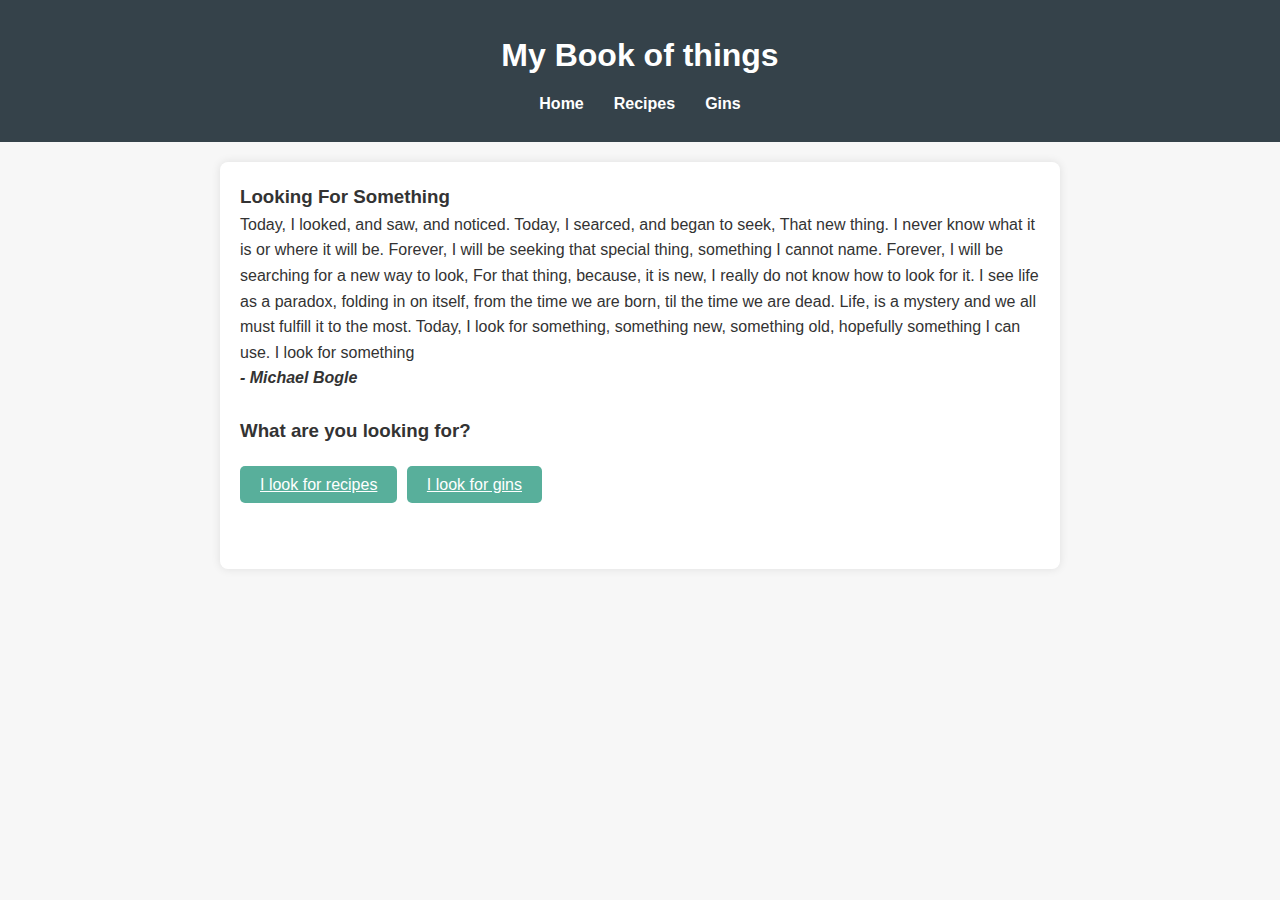
<file: index.html>
<!DOCTYPE html>
<html lang="en">
<head>
    <meta charset="UTF-8">
    <meta name="viewport" content="width=device-width, initial-scale=1.0">
    <title>Simple Stuff Book</title>
    <link rel="stylesheet" type="text/css" href="style/style.css">
</head>
<body>
<header>
    <h1>My Book of things</h1>
    <nav>
        <a href="./index.html">Home</a>
        <a href="files/recipe.html">Recipes</a>
        <a href="files/gin.html">Gins</a>
    </nav>
</header>
<div class="index-form" id="homeDiv">
<h3>Looking For Something</h3>
<p>Today, I looked, and saw, and noticed.

Today, I searced, and began to seek,
That new thing.

I never know what it is or where it will be.

Forever, I will be seeking that special thing,
something I cannot name.

Forever, I will be searching for a new way to look,
For that thing, because, it is new,

I really do not know how to look for it.

I see life as a paradox, folding in on itself,
from the time we are born, til the time we are dead.

Life, is a mystery and we all must fulfill it to the most.

Today, I look for something, something new, something old,
hopefully something I can use.

I look for something</p>

<p style="font-weight:bold; font-style:italic"> - Michael Bogle</p>
</br>

<h3> What are you looking for?</h3>
</br>
<a href="files/recipe.html" class="searchFor">I look for recipes</a>
<a href="files/gin.html" class="searchFor">I look for gins</a> </br></br>
<a href="https://libraryofbabel.info/" class="searchFor" style="font-color:white; color:white; background-color:white;">I look for something else</a>

</div>


</body>
</html>
</file>
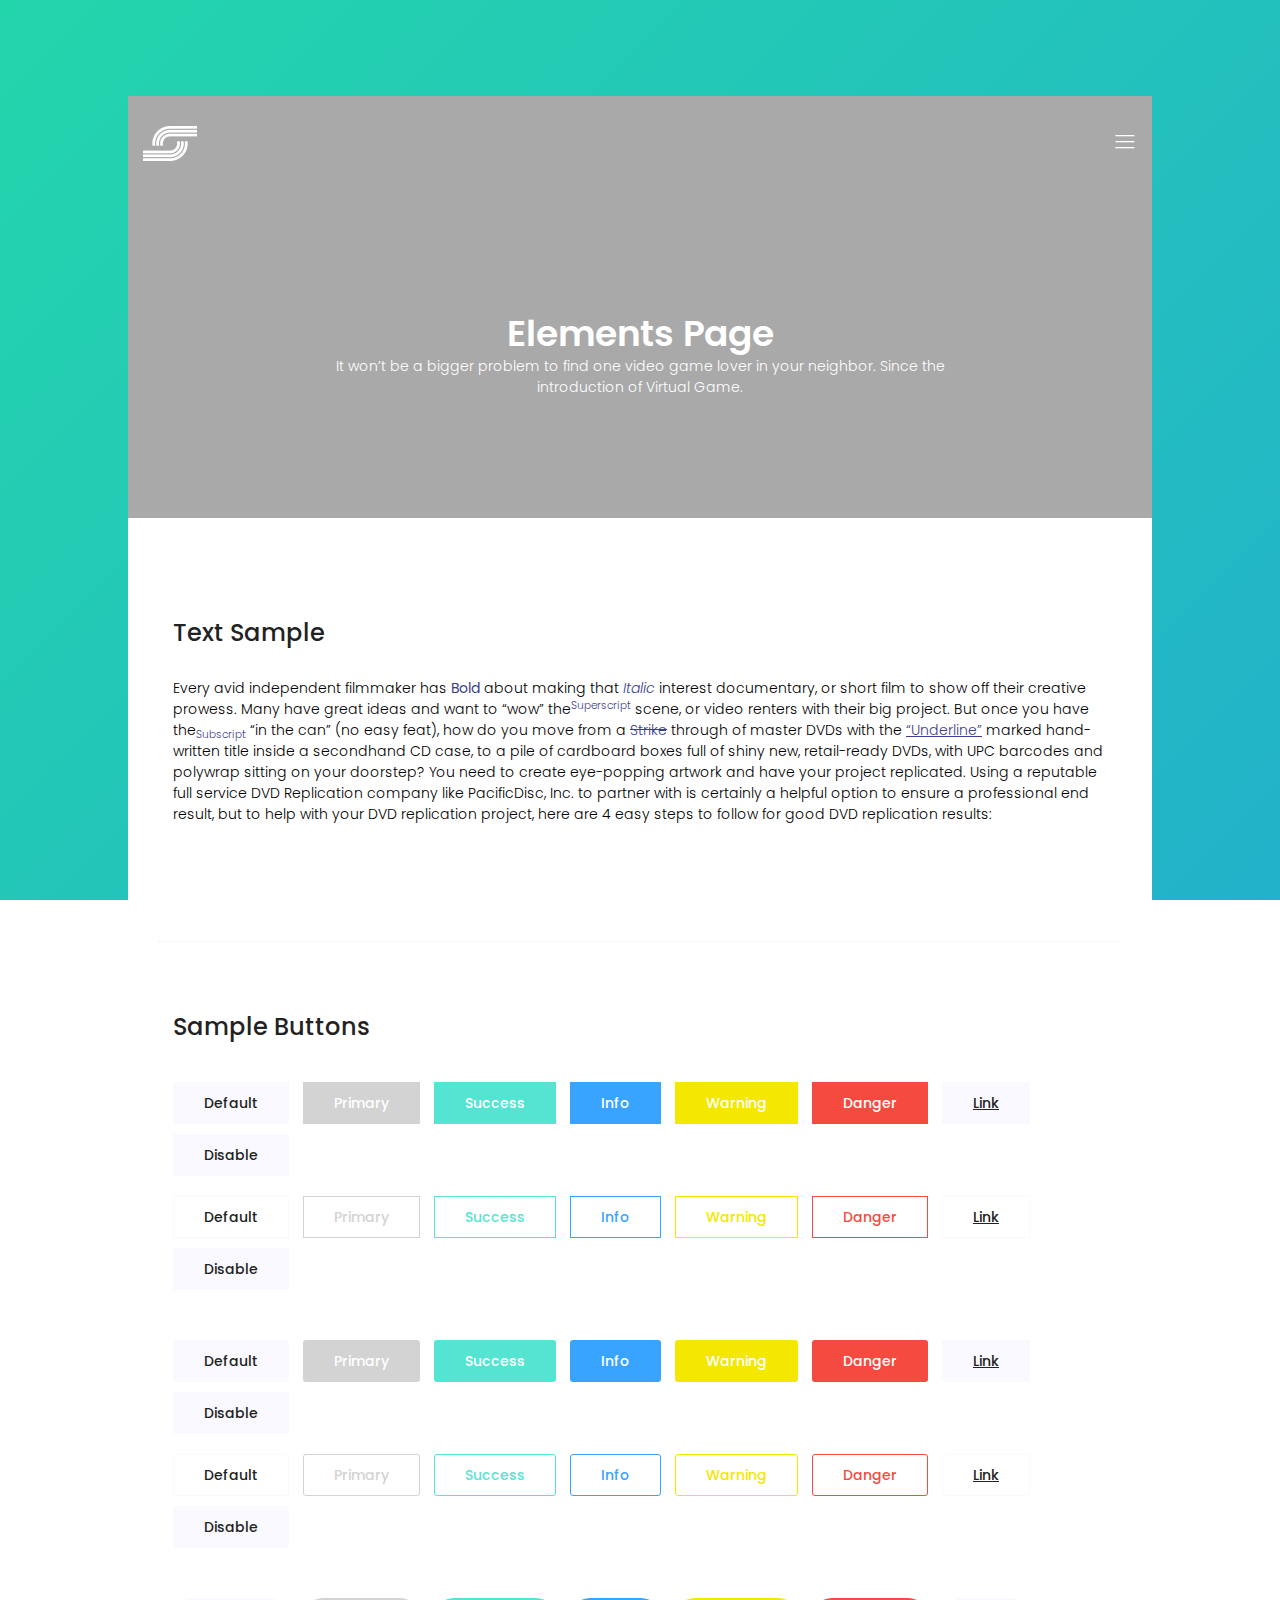
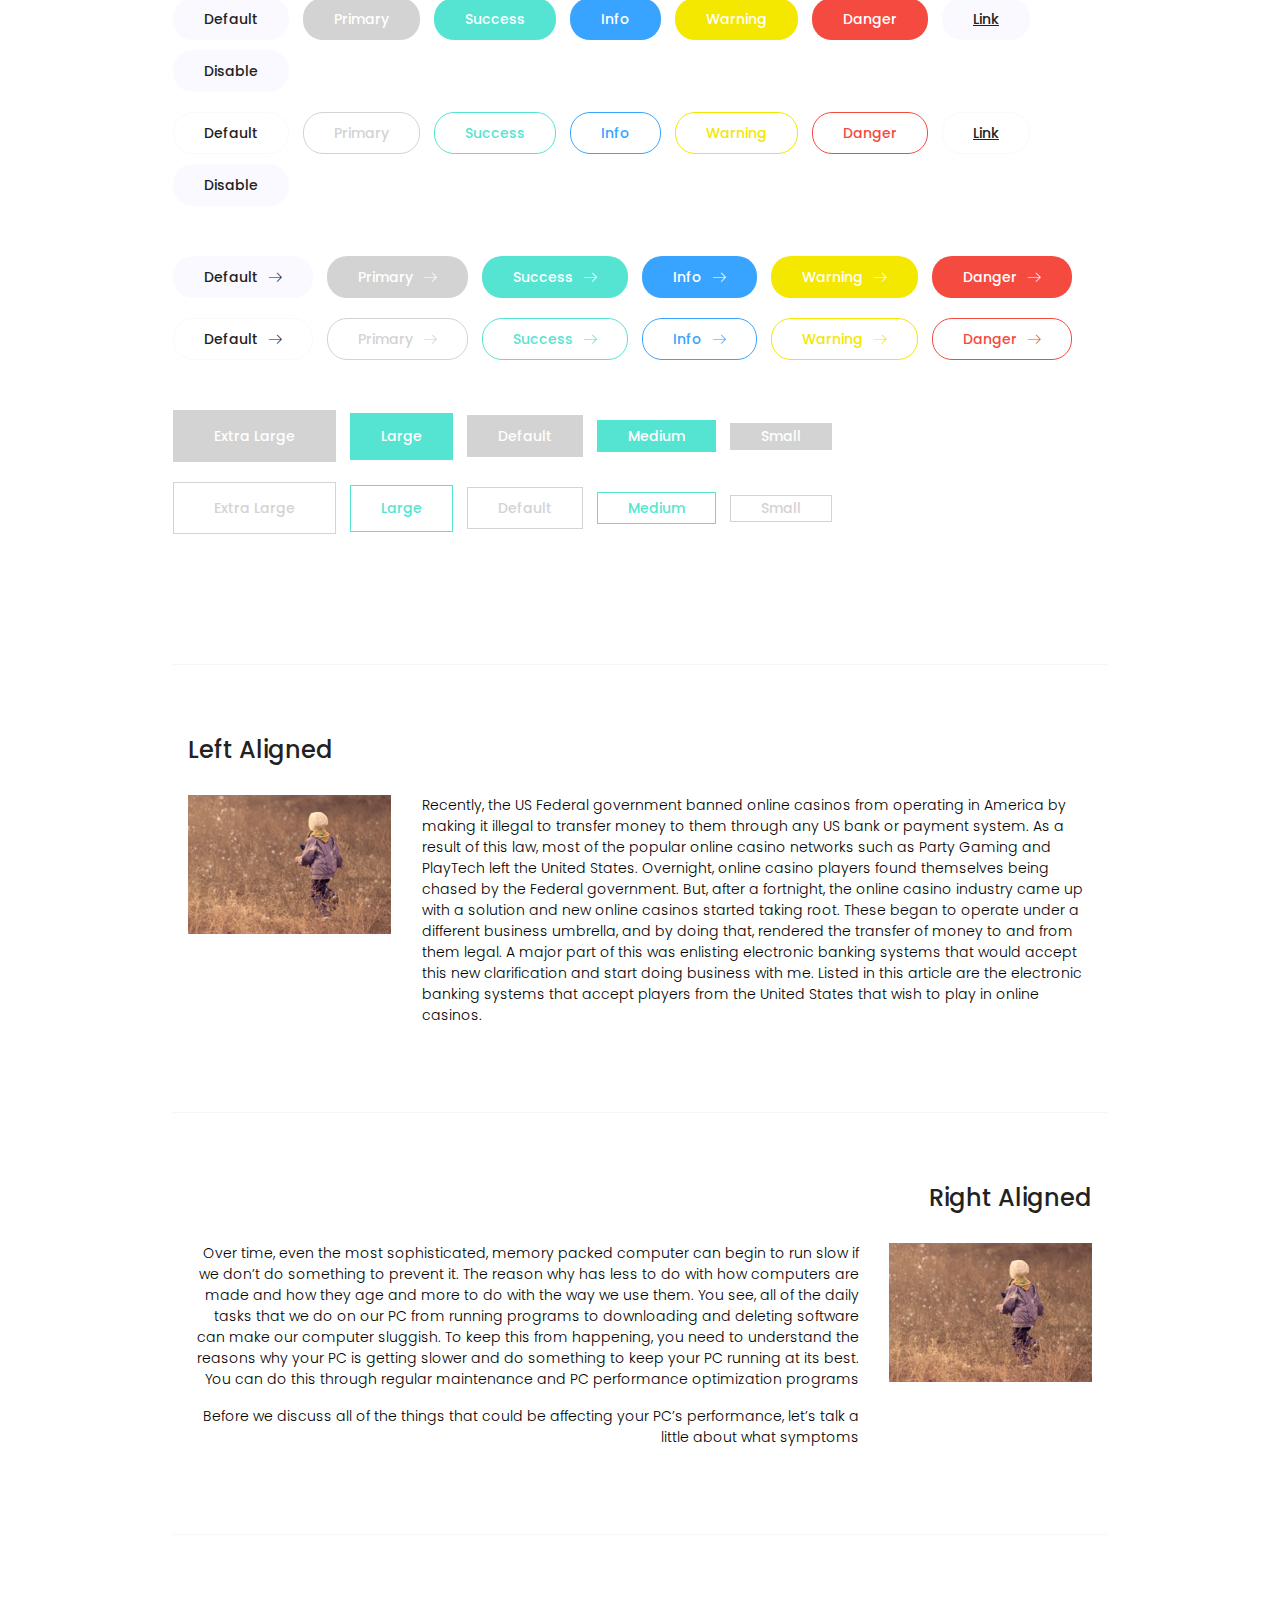
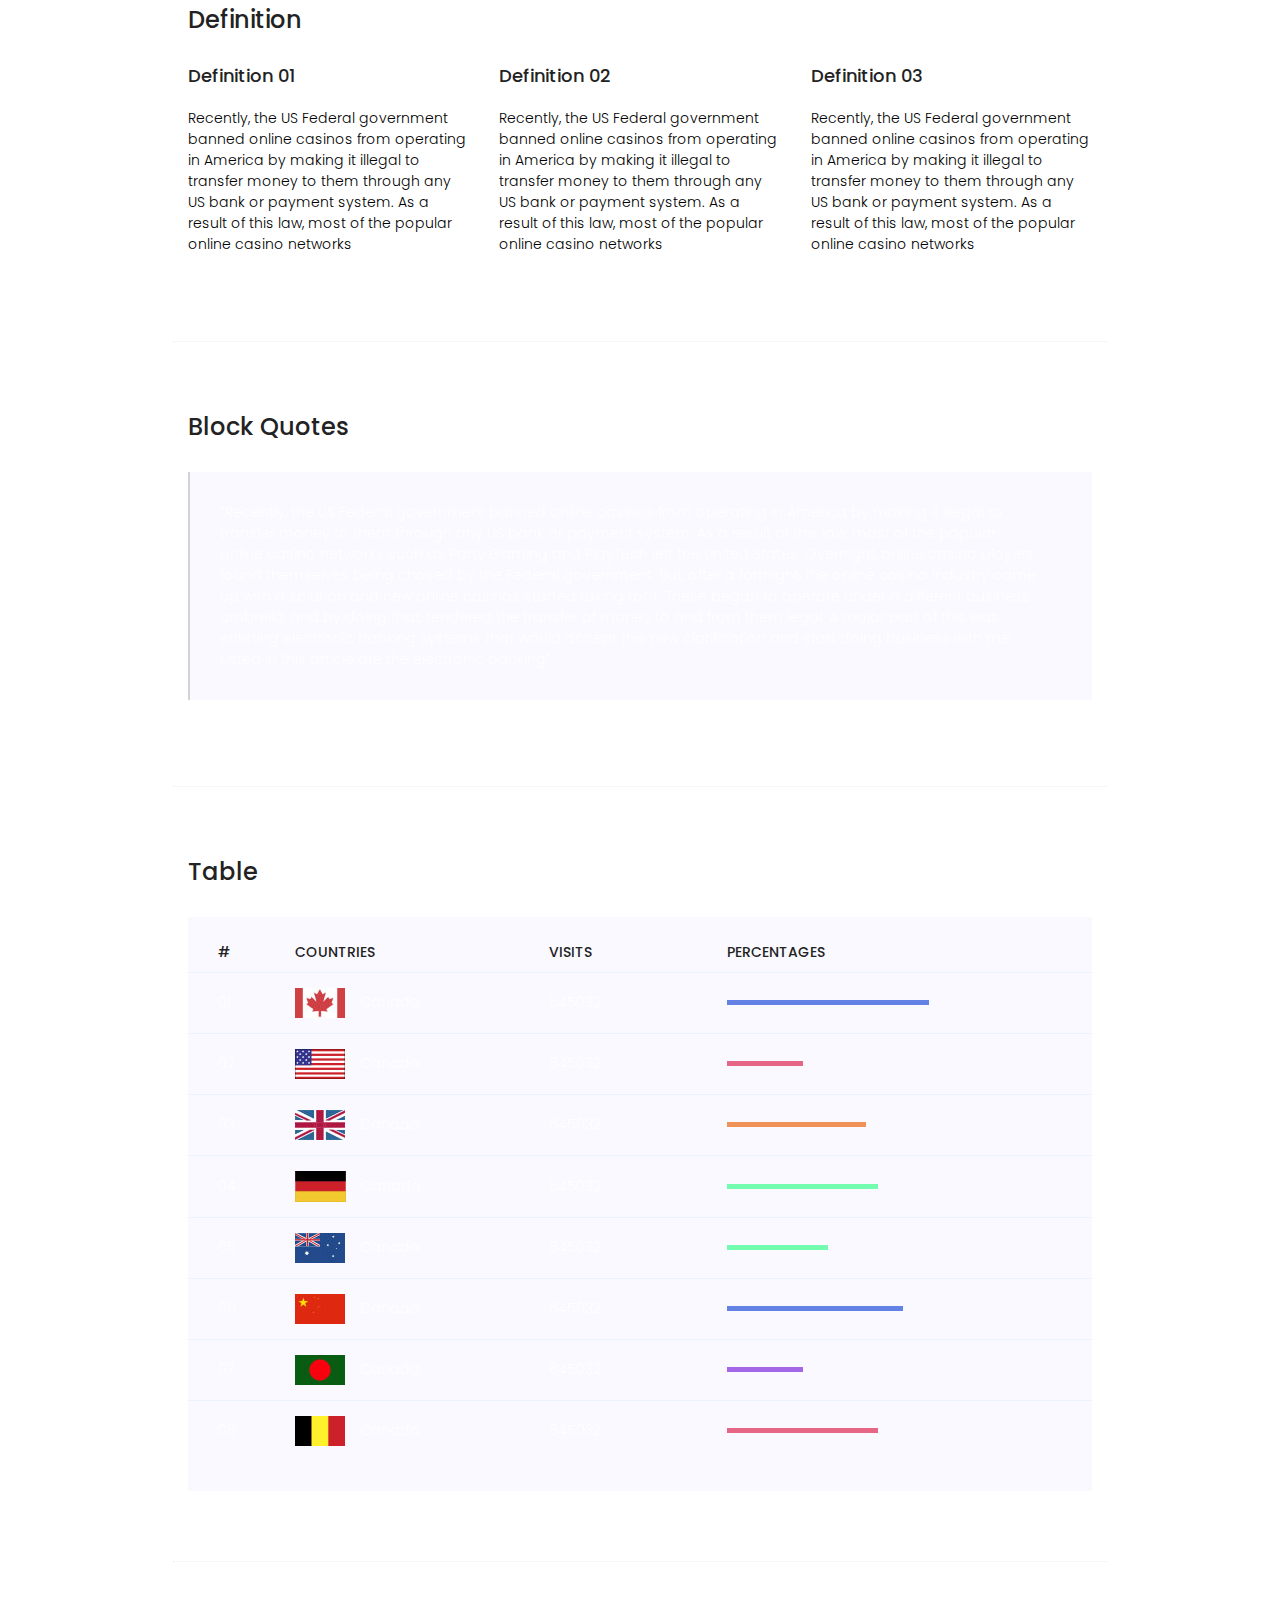
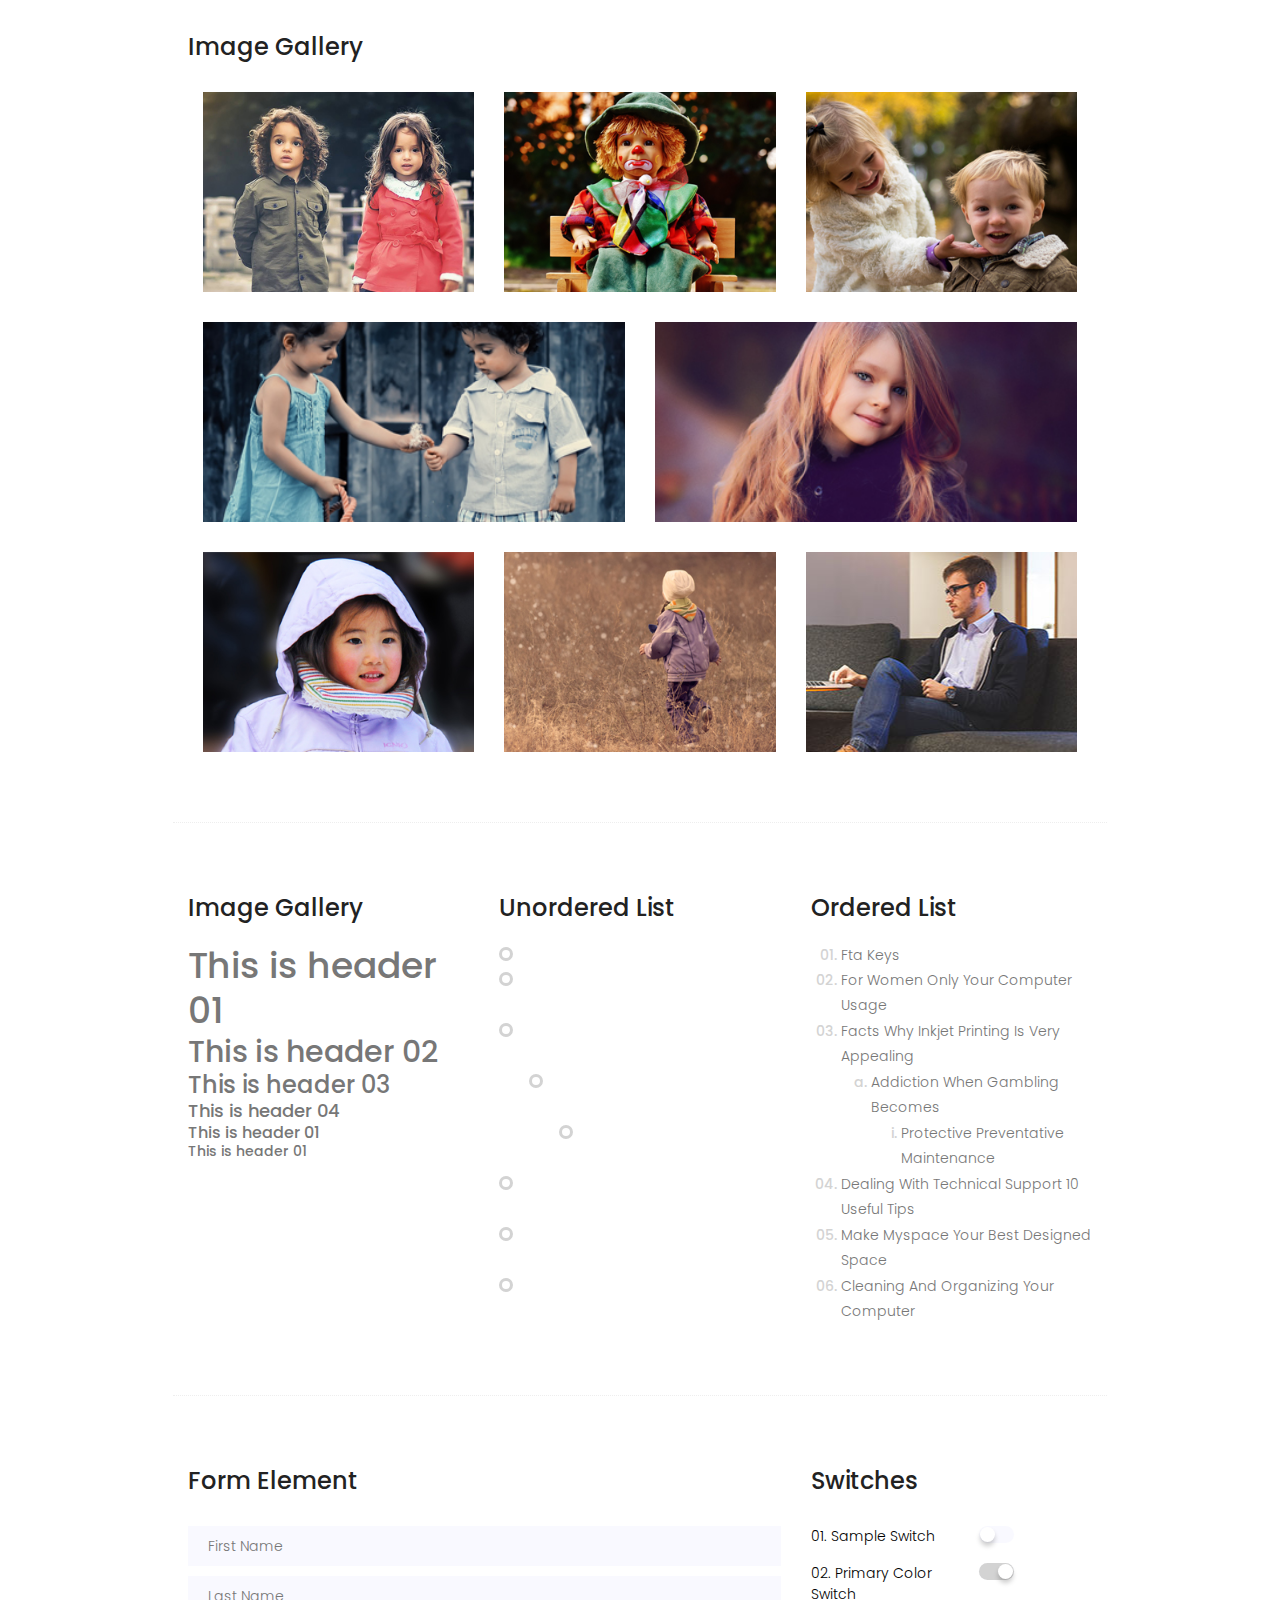
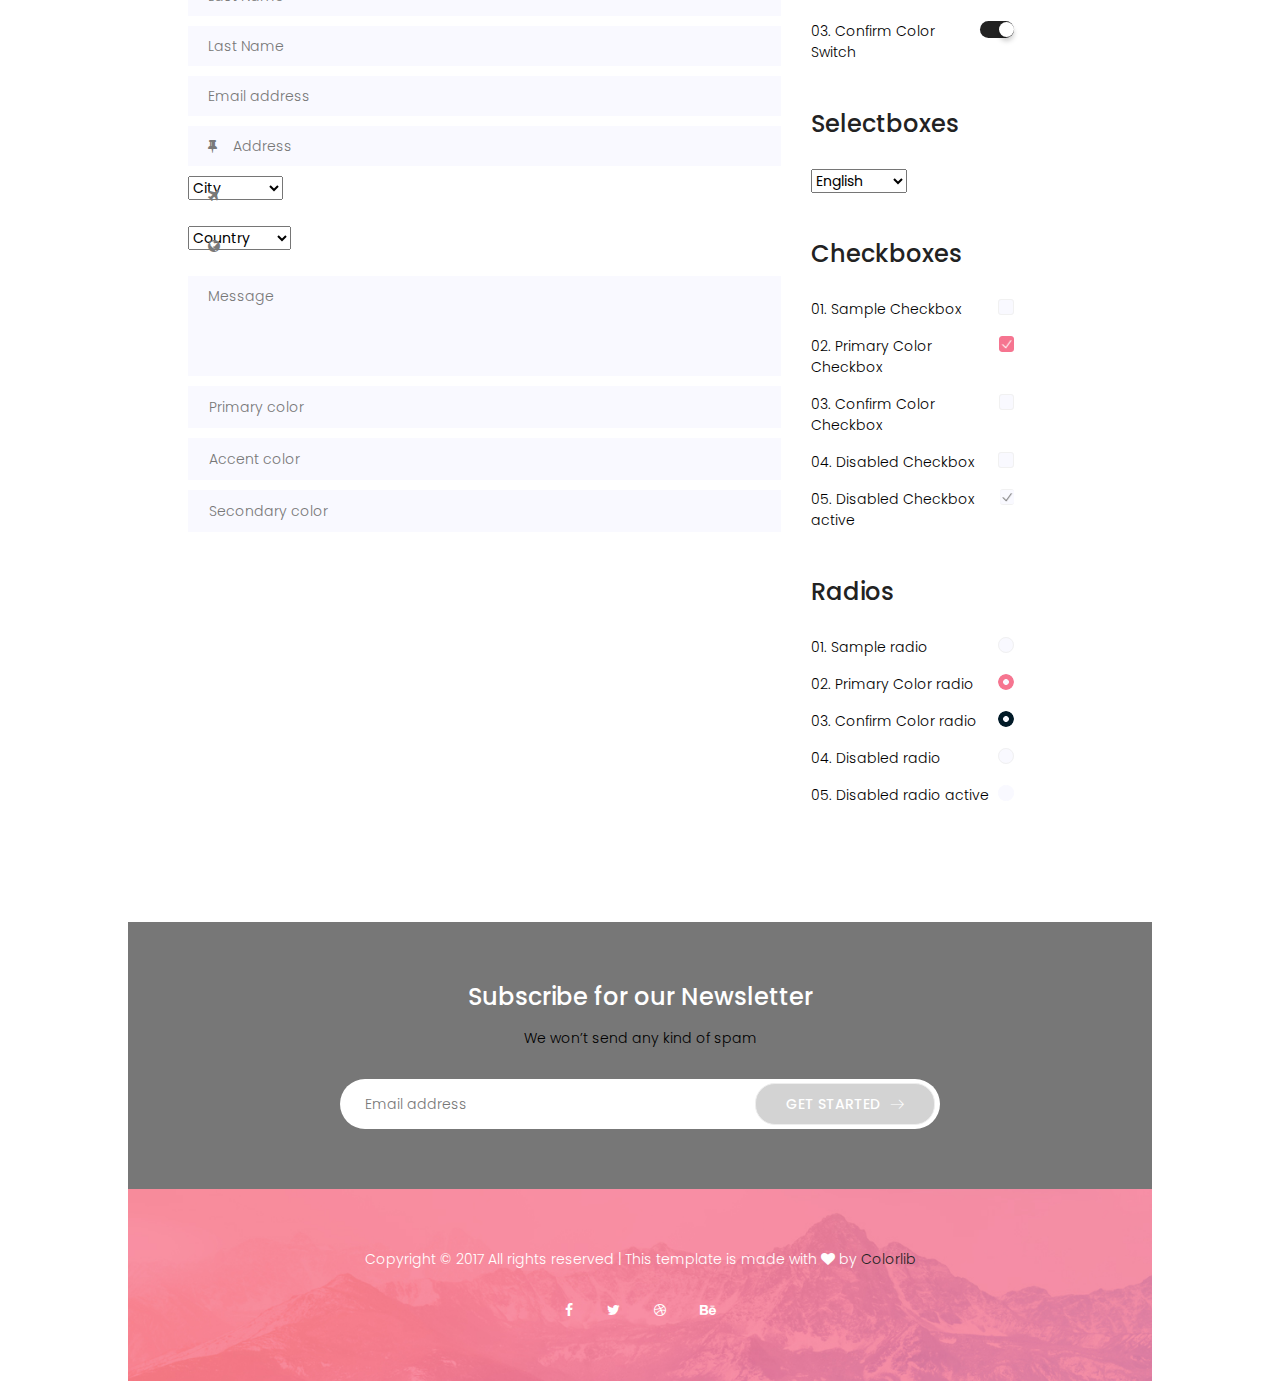
<file: elements.html>
<!DOCTYPE html>
<html lang="zxx" class="no-js">
<head>
	<!-- Mobile Specific Meta -->
	<meta name="viewport" content="width=device-width, initial-scale=1, shrink-to-fit=no">
	<!-- Favicon-->
	<link rel="shortcut icon" href="img/fav.png">
	<!-- Author Meta -->
	<meta name="author" content="CodePixar">
	<!-- Meta Description -->
	<meta name="description" content="">
	<!-- Meta Keyword -->
	<meta name="keywords" content="">
	<!-- meta character set -->
	<meta charset="UTF-8">
	<!-- Site Title -->
	<title>Maze</title>

	<link href="https://fonts.googleapis.com/css?family=Poppins:300,500,600" rel="stylesheet">
		<!--
		CSS
		============================================= -->
		<link rel="stylesheet" href="css/linearicons.css">
		<link rel="stylesheet" href="css/font-awesome.min.css">
		<link rel="stylesheet" href="css/nice-select.css">
		<link rel="stylesheet" href="css/magnific-popup.css">
		<link rel="stylesheet" href="css/bootstrap.css">
		<link rel="stylesheet" href="css/main.css">
	</head>
	<body>
		<div class="main-wrapper-first">
			<header>
				<div class="container">
					<div class="header-wrap">
						<div class="header-top d-flex justify-content-between align-items-center">
							<div class="logo">
								<img src="img/logo.png" alt="">
							</div>
							<div class="main-menubar d-flex align-items-center">
								<nav class="hide">
									<a href="index.html">Home</a>
									<a href="generic.html">Generic</a>
									<a href="elements.html">Elements</a>
								</nav>
								<div class="menu-bar"><span class="lnr lnr-menu"></span></div>
							</div>
						</div>
					</div>
				</div>
			</header>
			<div class="banner-area pt-120 pb-120">
				<div class="container">
					<div class="row justify-content-center generic-height align-items-center">
						<div class="col-lg-8">
							<div class="banner-content text-center">
								<h1 class="text-white">Elements Page</h1>
								<span class="text-white top">It won’t be a bigger problem to find one video game lover in your neighbor. Since the introduction of Virtual Game.</span>
							</div>
						</div>
					</div>
				</div>
			</div>
		</div>
		<div class="main-wrapper">
			<div class="elements-main-wrapper">
				<!-- Start Sample Area -->
				<section class="sample-text-area">
					<div class="container">
						<h3 class="text-heading">Text Sample</h3>
						<p class="sample-text">
							Every avid independent filmmaker has <b>Bold</b> about making that <i>Italic</i> interest documentary, or short film to show off their creative prowess. Many have great ideas and want to “wow” the<sup>Superscript</sup> scene, or video renters with their big project.  But once you have the<sub>Subscript</sub> “in the can” (no easy feat), how do you move from a <del>Strike</del> through of master DVDs with the <u>“Underline”</u> marked hand-written title inside a secondhand CD case, to a pile of cardboard boxes full of shiny new, retail-ready DVDs, with UPC barcodes and polywrap sitting on your doorstep?  You need to create eye-popping artwork and have your project replicated. Using a reputable full service DVD Replication company like PacificDisc, Inc. to partner with is certainly a helpful option to ensure a professional end result, but to help with your DVD replication project, here are 4 easy steps to follow for good DVD replication results:

						</p>
					</div>
				</section>
				<!-- End Sample Area -->
				<!-- Start Button -->
				<section class="button-area">
					<div class="container border-top-generic">
						<h3 class="text-heading">Sample Buttons</h3>
						<div class="button-group-area">
							<a href="#" class="genric-btn default">Default</a>
							<a href="#" class="genric-btn primary">Primary</a>
							<a href="#" class="genric-btn success">Success</a>
							<a href="#" class="genric-btn info">Info</a>
							<a href="#" class="genric-btn warning">Warning</a>
							<a href="#" class="genric-btn danger">Danger</a>
							<a href="#" class="genric-btn link">Link</a>
							<a href="#" class="genric-btn disable">Disable</a>
						</div>
						<div class="button-group-area mt-10">
							<a href="#" class="genric-btn default-border">Default</a>
							<a href="#" class="genric-btn primary-border">Primary</a>
							<a href="#" class="genric-btn success-border">Success</a>
							<a href="#" class="genric-btn info-border">Info</a>
							<a href="#" class="genric-btn warning-border">Warning</a>
							<a href="#" class="genric-btn danger-border">Danger</a>
							<a href="#" class="genric-btn link-border">Link</a>
							<a href="#" class="genric-btn disable">Disable</a>
						</div>
						<div class="button-group-area mt-40">
							<a href="#" class="genric-btn default radius">Default</a>
							<a href="#" class="genric-btn primary radius">Primary</a>
							<a href="#" class="genric-btn success radius">Success</a>
							<a href="#" class="genric-btn info radius">Info</a>
							<a href="#" class="genric-btn warning radius">Warning</a>
							<a href="#" class="genric-btn danger radius">Danger</a>
							<a href="#" class="genric-btn link radius">Link</a>
							<a href="#" class="genric-btn disable radius">Disable</a>
						</div>
						<div class="button-group-area mt-10">
							<a href="#" class="genric-btn default-border radius">Default</a>
							<a href="#" class="genric-btn primary-border radius">Primary</a>
							<a href="#" class="genric-btn success-border radius">Success</a>
							<a href="#" class="genric-btn info-border radius">Info</a>
							<a href="#" class="genric-btn warning-border radius">Warning</a>
							<a href="#" class="genric-btn danger-border radius">Danger</a>
							<a href="#" class="genric-btn link-border radius">Link</a>
							<a href="#" class="genric-btn disable radius">Disable</a>
						</div>
						<div class="button-group-area mt-40">
							<a href="#" class="genric-btn default circle">Default</a>
							<a href="#" class="genric-btn primary circle">Primary</a>
							<a href="#" class="genric-btn success circle">Success</a>
							<a href="#" class="genric-btn info circle">Info</a>
							<a href="#" class="genric-btn warning circle">Warning</a>
							<a href="#" class="genric-btn danger circle">Danger</a>
							<a href="#" class="genric-btn link circle">Link</a>
							<a href="#" class="genric-btn disable circle">Disable</a>
						</div>
						<div class="button-group-area mt-10">
							<a href="#" class="genric-btn default-border circle">Default</a>
							<a href="#" class="genric-btn primary-border circle">Primary</a>
							<a href="#" class="genric-btn success-border circle">Success</a>
							<a href="#" class="genric-btn info-border circle">Info</a>
							<a href="#" class="genric-btn warning-border circle">Warning</a>
							<a href="#" class="genric-btn danger-border circle">Danger</a>
							<a href="#" class="genric-btn link-border circle">Link</a>
							<a href="#" class="genric-btn disable circle">Disable</a>
						</div>
						<div class="button-group-area mt-40">
							<a href="#" class="genric-btn default circle arrow">Default<span class="lnr lnr-arrow-right"></span></a>
							<a href="#" class="genric-btn primary circle arrow">Primary<span class="lnr lnr-arrow-right"></span></a>
							<a href="#" class="genric-btn success circle arrow">Success<span class="lnr lnr-arrow-right"></span></a>
							<a href="#" class="genric-btn info circle arrow">Info<span class="lnr lnr-arrow-right"></span></a>
							<a href="#" class="genric-btn warning circle arrow">Warning<span class="lnr lnr-arrow-right"></span></a>
							<a href="#" class="genric-btn danger circle arrow">Danger<span class="lnr lnr-arrow-right"></span></a>
						</div>
						<div class="button-group-area mt-10">
							<a href="#" class="genric-btn default-border circle arrow">Default<span class="lnr lnr-arrow-right"></span></a>
							<a href="#" class="genric-btn primary-border circle arrow">Primary<span class="lnr lnr-arrow-right"></span></a>
							<a href="#" class="genric-btn success-border circle arrow">Success<span class="lnr lnr-arrow-right"></span></a>
							<a href="#" class="genric-btn info-border circle arrow">Info<span class="lnr lnr-arrow-right"></span></a>
							<a href="#" class="genric-btn warning-border circle arrow">Warning<span class="lnr lnr-arrow-right"></span></a>
							<a href="#" class="genric-btn danger-border circle arrow">Danger<span class="lnr lnr-arrow-right"></span></a>
						</div>
						<div class="button-group-area mt-40">
							<a href="#" class="genric-btn primary e-large">Extra Large</a>
							<a href="#" class="genric-btn success large">Large</a>
							<a href="#" class="genric-btn primary">Default</a>
							<a href="#" class="genric-btn success medium">Medium</a>
							<a href="#" class="genric-btn primary small">Small</a>
						</div>
						<div class="button-group-area mt-10">
							<a href="#" class="genric-btn primary-border e-large">Extra Large</a>
							<a href="#" class="genric-btn success-border large">Large</a>
							<a href="#" class="genric-btn primary-border">Default</a>
							<a href="#" class="genric-btn success-border medium">Medium</a>
							<a href="#" class="genric-btn primary-border small">Small</a>
						</div>
					</div>
				</section>
				<!-- End Button -->
				<!-- Start Align Area -->
				<div class="white-bg">
					<div class="container">
						<div class="section-top-border">
							<h3 class="mb-30">Left Aligned</h3>
							<div class="row">
								<div class="col-md-3">
									<img src="img/d.jpg" alt="" class="img-fluid">
								</div>
								<div class="col-md-9 mt-sm-20">
									<p>Recently, the US Federal government banned online casinos from operating in America by making it illegal to transfer money to them through any US bank or payment system. As a result of this law, most of the popular online casino networks such as Party Gaming and PlayTech left the United States. Overnight, online casino players found themselves being chased by the Federal government. But, after a fortnight, the online casino industry came up with a solution and new online casinos started taking root. These began to operate under a different business umbrella, and by doing that, rendered the transfer of money to and from them legal. A major part of this was enlisting electronic banking systems that would accept this new clarification and start doing business with me. Listed in this article are the electronic banking systems that accept players from the United States that wish to play in online casinos.</p>
								</div>
							</div>
						</div>
						<div class="section-top-border text-right">
							<h3 class="mb-30">Right Aligned</h3>
							<div class="row">
								<div class="col-md-9">
									<p class="text-right">Over time, even the most sophisticated, memory packed computer can begin to run slow if we don’t do something to prevent it. The reason why has less to do with how computers are made and how they age and more to do with the way we use them. You see, all of the daily tasks that we do on our PC from running programs to downloading and deleting software can make our computer sluggish. To keep this from happening, you need to understand the reasons why your PC is getting slower and do something to keep your PC running at its best. You can do this through regular maintenance and PC performance optimization programs</p>
									<p class="text-right">Before we discuss all of the things that could be affecting your PC’s performance, let’s talk a little about what symptoms</p>
								</div>
								<div class="col-md-3">
									<img src="img/d.jpg" alt="" class="img-fluid">
								</div>
							</div>
						</div>
						<div class="section-top-border">
							<h3 class="mb-30">Definition</h3>
							<div class="row">
								<div class="col-md-4">
									<div class="single-defination">
										<h4 class="mb-20">Definition 01</h4>
										<p>Recently, the US Federal government banned online casinos from operating in America by making it illegal to transfer money to them through any US bank or payment system. As a result of this law, most of the popular online casino networks</p>
									</div>
								</div>
								<div class="col-md-4">
									<div class="single-defination">
										<h4 class="mb-20">Definition 02</h4>
										<p>Recently, the US Federal government banned online casinos from operating in America by making it illegal to transfer money to them through any US bank or payment system. As a result of this law, most of the popular online casino networks</p>
									</div>
								</div>
								<div class="col-md-4">
									<div class="single-defination">
										<h4 class="mb-20">Definition 03</h4>
										<p>Recently, the US Federal government banned online casinos from operating in America by making it illegal to transfer money to them through any US bank or payment system. As a result of this law, most of the popular online casino networks</p>
									</div>
								</div>
							</div>
						</div>
						<div class="section-top-border">
							<h3 class="mb-30">Block Quotes</h3>
							<div class="row">
								<div class="col-lg-12">
									<blockquote class="generic-blockquote">
										“Recently, the US Federal government banned online casinos from operating in America by making it illegal to transfer money to them through any US bank or payment system. As a result of this law, most of the popular online casino networks such as Party Gaming and PlayTech left the United States. Overnight, online casino players found themselves being chased by the Federal government. But, after a fortnight, the online casino industry came up with a solution and new online casinos started taking root. These began to operate under a different business umbrella, and by doing that, rendered the transfer of money to and from them legal. A major part of this was enlisting electronic banking systems that would accept this new clarification and start doing business with me. Listed in this article are the electronic banking”
									</blockquote>
								</div>
							</div>
						</div>
						<div class="section-top-border">
							<h3 class="mb-30">Table</h3>
							<div class="progress-table-wrap">
								<div class="progress-table">
									<div class="table-head">
										<div class="serial">#</div>
										<div class="country">Countries</div>
										<div class="visit">Visits</div>
										<div class="percentage">Percentages</div>
									</div>
									<div class="table-row">
										<div class="serial">01</div>
										<div class="country"> <img src="img/f1.jpg" alt="flag">Canada</div>
										<div class="visit">645032</div>
										<div class="percentage">
											<div class="progress">
												<div class="progress-bar color-1" role="progressbar" style="width: 80%" aria-valuenow="80" aria-valuemin="0" aria-valuemax="100"></div>
											</div>
										</div>
									</div>
									<div class="table-row">
										<div class="serial">02</div>
										<div class="country"> <img src="img/f2.jpg" alt="flag">Canada</div>
										<div class="visit">645032</div>
										<div class="percentage">
											<div class="progress">
												<div class="progress-bar color-2" role="progressbar" style="width: 30%" aria-valuenow="30" aria-valuemin="0" aria-valuemax="100"></div>
											</div>
										</div>
									</div>
									<div class="table-row">
										<div class="serial">03</div>
										<div class="country"> <img src="img/f3.jpg" alt="flag">Canada</div>
										<div class="visit">645032</div>
										<div class="percentage">
											<div class="progress">
												<div class="progress-bar color-3" role="progressbar" style="width: 55%" aria-valuenow="55" aria-valuemin="0" aria-valuemax="100"></div>
											</div>
										</div>
									</div>
									<div class="table-row">
										<div class="serial">04</div>
										<div class="country"> <img src="img/f4.jpg" alt="flag">Canada</div>
										<div class="visit">645032</div>
										<div class="percentage">
											<div class="progress">
												<div class="progress-bar color-4" role="progressbar" style="width: 60%" aria-valuenow="60" aria-valuemin="0" aria-valuemax="100"></div>
											</div>
										</div>
									</div>
									<div class="table-row">
										<div class="serial">05</div>
										<div class="country"> <img src="img/f5.jpg" alt="flag">Canada</div>
										<div class="visit">645032</div>
										<div class="percentage">
											<div class="progress">
												<div class="progress-bar color-5" role="progressbar" style="width: 40%" aria-valuenow="40" aria-valuemin="0" aria-valuemax="100"></div>
											</div>
										</div>
									</div>
									<div class="table-row">
										<div class="serial">06</div>
										<div class="country"> <img src="img/f6.jpg" alt="flag">Canada</div>
										<div class="visit">645032</div>
										<div class="percentage">
											<div class="progress">
												<div class="progress-bar color-6" role="progressbar" style="width: 70%" aria-valuenow="70" aria-valuemin="0" aria-valuemax="100"></div>
											</div>
										</div>
									</div>
									<div class="table-row">
										<div class="serial">07</div>
										<div class="country"> <img src="img/f7.jpg" alt="flag">Canada</div>
										<div class="visit">645032</div>
										<div class="percentage">
											<div class="progress">
												<div class="progress-bar color-7" role="progressbar" style="width: 30%" aria-valuenow="30" aria-valuemin="0" aria-valuemax="100"></div>
											</div>
										</div>
									</div>
									<div class="table-row">
										<div class="serial">08</div>
										<div class="country"> <img src="img/f8.jpg" alt="flag">Canada</div>
										<div class="visit">645032</div>
										<div class="percentage">
											<div class="progress">
												<div class="progress-bar color-8" role="progressbar" style="width: 60%" aria-valuenow="60" aria-valuemin="0" aria-valuemax="100"></div>
											</div>
										</div>
									</div>
								</div>
							</div>
						</div>
						<div class="section-top-border">
							<h3>Image Gallery</h3>
							<div class="row gallery-item">
								<div class="col-md-4">
									<a href="img/g1.jpg" class="img-pop-up"><div class="single-gallery-image" style="background: url(img/g1.jpg);"></div></a>
								</div>
								<div class="col-md-4">
									<a href="img/g2.jpg" class="img-pop-up"><div class="single-gallery-image" style="background: url(img/g2.jpg);"></div></a>
								</div>
								<div class="col-md-4">
									<a href="img/g3.jpg" class="img-pop-up"><div class="single-gallery-image" style="background: url(img/g3.jpg);"></div></a>
								</div>
								<div class="col-md-6">
									<a href="img/g4.jpg" class="img-pop-up"><div class="single-gallery-image" style="background: url(img/g4.jpg);"></div></a>
								</div>
								<div class="col-md-6">
									<a href="img/g5.jpg" class="img-pop-up"><div class="single-gallery-image" style="background: url(img/g5.jpg);"></div></a>
								</div>
								<div class="col-md-4">
									<a href="img/g6.jpg" class="img-pop-up"><div class="single-gallery-image" style="background: url(img/g6.jpg);"></div></a>
								</div>
								<div class="col-md-4">
									<a href="img/g7.jpg" class="img-pop-up"><div class="single-gallery-image" style="background: url(img/g7.jpg);"></div></a>
								</div>
								<div class="col-md-4">
									<a href="img/g8.jpg" class="img-pop-up"><div class="single-gallery-image" style="background: url(img/g8.jpg);"></div></a>
								</div>
							</div>
						</div>
						<div class="section-top-border">
							<div class="row">
								<div class="col-md-4">
									<h3 class="mb-20">Image Gallery</h3>
									<div class="typography">
										<h1>This is header 01</h1>
										<h2>This is header 02</h2>
										<h3>This is header 03</h3>
										<h4>This is header 04</h4>
										<h5>This is header 01</h5>
										<h6>This is header 01</h6>
									</div>
								</div>
								<div class="col-md-4 mt-sm-30">
									<h3 class="mb-20">Unordered List</h3>
									<div class="">
										<ul class="unordered-list">
											<li>Fta Keys</li>
											<li>For Women Only Your Computer Usage</li>
											<li>Facts Why Inkjet Printing Is Very Appealing
												<ul>
													<li>Addiction When Gambling Becomes
														<ul>
															<li>Protective Preventative Maintenance</li>
														</ul>
													</li>
												</ul>
											</li>
											<li>Dealing With Technical Support 10 Useful Tips</li>
											<li>Make Myspace Your Best Designed Space</li>
											<li>Cleaning And Organizing Your Computer</li>
										</ul>
									</div>
								</div>
								<div class="col-md-4 mt-sm-30">
									<h3 class="mb-20">Ordered List</h3>
									<div class="">
										<ol class="ordered-list">
											<li><span>Fta Keys</span></li>
											<li><span>For Women Only Your Computer Usage</span></li>
											<li><span>Facts Why Inkjet Printing Is Very Appealing</span>
												<ol class="ordered-list-alpha">
													<li><span>Addiction When Gambling Becomes</span>
														<ol class="ordered-list-roman">
															<li><span>Protective Preventative Maintenance</span></li>
														</ol>
													</li>
												</ol>
											</li>
											<li><span>Dealing With Technical Support 10 Useful Tips</span></li>
											<li><span>Make Myspace Your Best Designed Space</span></li>
											<li><span>Cleaning And Organizing Your Computer</span></li>
										</ol>
									</div>
								</div>
							</div>
						</div>
						<div class="section-top-border">
							<div class="row">
								<div class="col-lg-8 col-md-8">
									<h3 class="mb-30">Form Element</h3>
									<form action="#">
										<div class="mt-10">
											<input type="text" name="first_name" placeholder="First Name" onfocus="this.placeholder = ''" onblur="this.placeholder = 'First Name'" required class="single-input">
										</div>
										<div class="mt-10">
											<input type="text" name="last_name" placeholder="Last Name" onfocus="this.placeholder = ''" onblur="this.placeholder = 'Last Name'" required class="single-input">
										</div>
										<div class="mt-10">
											<input type="text" name="last_name" placeholder="Last Name" onfocus="this.placeholder = ''" onblur="this.placeholder = 'Last Name'" required class="single-input">
										</div>
										<div class="mt-10">
											<input type="email" name="EMAIL" placeholder="Email address" onfocus="this.placeholder = ''" onblur="this.placeholder = 'Email address'" required class="single-input">
										</div>
										<div class="input-group-icon mt-10">
											<div class="icon"><i class="fa fa-thumb-tack" aria-hidden="true"></i></div>
											<input type="text" name="address" placeholder="Address" onfocus="this.placeholder = ''" onblur="this.placeholder = 'Address'" required class="single-input">
										</div>
										<div class="input-group-icon mt-10">
											<div class="icon"><i class="fa fa-plane" aria-hidden="true"></i></div>
											<div class="form-select">
												<select>
													<option value="1">City</option>
													<option value="1">Dhaka</option>
													<option value="1">Dilli</option>
													<option value="1">Newyork</option>
													<option value="1">Islamabad</option>
												</select>
											</div>
										</div>
										<div class="input-group-icon mt-10">
											<div class="icon"><i class="fa fa-globe" aria-hidden="true"></i></div>
											<div class="form-select">
												<select>
													<option value="1">Country</option>
													<option value="1">Bangladesh</option>
													<option value="1">India</option>
													<option value="1">England</option>
													<option value="1">Srilanka</option>
												</select>
											</div>
										</div>

										<div class="mt-10">
											<textarea class="single-textarea" placeholder="Message" onfocus="this.placeholder = ''" onblur="this.placeholder = 'Message'" required></textarea>
										</div>
										<!-- For Gradient Border Use -->
										<!-- <div class="mt-10">
											<div class="primary-input">
												<input id="primary-input" type="text" name="first_name" placeholder="Primary color" onfocus="this.placeholder = ''" onblur="this.placeholder = 'Primary color'">
												<label for="primary-input"></label>
											</div>
										</div> -->
										<div class="mt-10">
											<input type="text" name="first_name" placeholder="Primary color" onfocus="this.placeholder = ''" onblur="this.placeholder = 'Primary color'" required class="single-input-primary">
										</div>
										<div class="mt-10">
											<input type="text" name="first_name" placeholder="Accent color" onfocus="this.placeholder = ''" onblur="this.placeholder = 'Accent color'" required class="single-input-accent">
										</div>
										<div class="mt-10">
											<input type="text" name="first_name" placeholder="Secondary color" onfocus="this.placeholder = ''" onblur="this.placeholder = 'Secondary color'" required class="single-input-secondary">
										</div>
									</form>
								</div>
								<div class="col-lg-3 col-md-4 mt-sm-30">
									<div class="single-element-widget">
										<h3 class="mb-30">Switches</h3>
										<div class="switch-wrap d-flex justify-content-between">
											<p>01. Sample Switch</p>
											<div class="primary-switch">
												<input type="checkbox" id="default-switch">
												<label for="default-switch"></label>
											</div>
										</div>
										<div class="switch-wrap d-flex justify-content-between">
											<p>02. Primary Color Switch</p>
											<div class="primary-switch">
												<input type="checkbox" id="primary-switch" checked>
												<label for="primary-switch"></label>
											</div>
										</div>
										<div class="switch-wrap d-flex justify-content-between">
											<p>03. Confirm Color Switch</p>
											<div class="confirm-switch">
												<input type="checkbox" id="confirm-switch" checked>
												<label for="confirm-switch"></label>
											</div>
										</div>
									</div>
									<div class="single-element-widget mt-30">
										<h3 class="mb-30">Selectboxes</h3>
										<div class="default-select">
											<select>
												<option value="1">English</option>
												<option value="1">Spanish</option>
												<option value="1">Arabic</option>
												<option value="1">Portuguise</option>
												<option value="1">Bengali</option>
											</select>
										</div>
									</div>
									<div class="single-element-widget mt-30">
										<h3 class="mb-30">Checkboxes</h3>
										<div class="switch-wrap d-flex justify-content-between">
											<p>01. Sample Checkbox</p>
											<div class="primary-checkbox">
												<input type="checkbox" id="default-checkbox">
												<label for="default-checkbox"></label>
											</div>
										</div>
										<div class="switch-wrap d-flex justify-content-between">
											<p>02. Primary Color Checkbox</p>
											<div class="primary-checkbox">
												<input type="checkbox" id="primary-checkbox" checked>
												<label for="primary-checkbox"></label>
											</div>
										</div>
										<div class="switch-wrap d-flex justify-content-between">
											<p>03. Confirm Color Checkbox</p>
											<div class="confirm-checkbox">
												<input type="checkbox" id="confirm-checkbox">
												<label for="confirm-checkbox"></label>
											</div>
										</div>
										<div class="switch-wrap d-flex justify-content-between">
											<p>04. Disabled Checkbox</p>
											<div class="disabled-checkbox">
												<input type="checkbox" id="disabled-checkbox" disabled>
												<label for="disabled-checkbox"></label>
											</div>
										</div>
										<div class="switch-wrap d-flex justify-content-between">
											<p>05. Disabled Checkbox active</p>
											<div class="disabled-checkbox">
												<input type="checkbox" id="disabled-checkbox-active" checked disabled>
												<label for="disabled-checkbox-active"></label>
											</div>
										</div>
									</div>
									<div class="single-element-widget mt-30">
										<h3 class="mb-30">Radios</h3>
										<div class="switch-wrap d-flex justify-content-between">
											<p>01. Sample radio</p>
											<div class="primary-radio">
												<input type="checkbox" id="default-radio">
												<label for="default-radio"></label>
											</div>
										</div>
										<div class="switch-wrap d-flex justify-content-between">
											<p>02. Primary Color radio</p>
											<div class="primary-radio">
												<input type="checkbox" id="primary-radio" checked>
												<label for="primary-radio"></label>
											</div>
										</div>
										<div class="switch-wrap d-flex justify-content-between">
											<p>03. Confirm Color radio</p>
											<div class="confirm-radio">
												<input type="checkbox" id="confirm-radio" checked>
												<label for="confirm-radio"></label>
											</div>
										</div>
										<div class="switch-wrap d-flex justify-content-between">
											<p>04. Disabled radio</p>
											<div class="disabled-radio">
												<input type="checkbox" id="disabled-radio" disabled>
												<label for="disabled-radio"></label>
											</div>
										</div>
										<div class="switch-wrap d-flex justify-content-between">
											<p>05. Disabled radio active</p>
											<div class="disabled-radio">
												<input type="checkbox" id="disabled-radio-active" checked disabled>
												<label for="disabled-radio-active"></label>
											</div>
										</div>
									</div>
								</div>
							</div>
						</div>
					</div>
				</div>
				<!-- End Align Area -->

			<!-- Newsletter Area -->
			<section class="newsletter-area pt-60 pb-60">
				<div class="container">
					<div class="row justify-content-center align-items-center">
						<div class="text-center">
							<h3 class="text-white">Subscribe for our Newsletter</h3>
							<p>We won’t send any kind of spam</p>
							<div class="subcribe-form" id="mc_embed_signup">
								<form target="_blank" novalidate action="https://spondonit.us12.list-manage.com/subscribe/post?u=1462626880ade1ac87bd9c93a&id=92a4423d01" method="get" class="subscription relative">
										<input type="email" name="EMAIL" placeholder="Email address" onfocus="this.placeholder = ''" onblur="this.placeholder = 'Email address'" required>
										<div style="position: absolute; left: -5000px;">
											<input type="text" name="b_36c4fd991d266f23781ded980_aefe40901a" tabindex="-1" value="">
										</div>
										<button class="primary-btn hover d-inline-flex align-items-center"><span class="mr-10">Get Started</span><span class="lnr lnr-arrow-right"></span></button>
										<div class="info"></div>
								</form>
							</div>
						</div>
					</div>
				</div>
			</section>
			<!-- End Newsletter Area -->

			<!-- Start footer Area -->
			<footer class="footer-area pt-60 pb-60">
				<div class="container">
					<div class="footer-content d-flex flex-column align-items-center">
						<div class="text-center copy-right-text">Copyright &copy; 2017 All rights reserved   |   This template is made with <i class="fa fa-heart"></i> by <a href="https://colorlib.com">Colorlib</a></div>
						<div class="footer-social">
							<a href="#"><i class="fa fa-facebook"></i></a>
							<a href="#"><i class="fa fa-twitter"></i></a>
							<a href="#"><i class="fa fa-dribbble"></i></a>
							<a href="#"><i class="fa fa-behance"></i></a>
						</div>
					</div>
				</div>
			</footer>
			<!-- End footer Area -->
		</div>




		<script src="js/vendor/jquery-2.2.4.min.js"></script>
		<script src="https://cdnjs.cloudflare.com/ajax/libs/popper.js/1.11.0/umd/popper.min.js" integrity="sha384-b/U6ypiBEHpOf/4+1nzFpr53nxSS+GLCkfwBdFNTxtclqqenISfwAzpKaMNFNmj4" crossorigin="anonymous"></script>
		<script src="js/vendor/bootstrap.min.js"></script>
		<script src="js/jquery.ajaxchimp.min.js"></script>
		<script src="js/jquery.nice-select.min.js"></script>
		<script src="js/jquery.magnific-popup.min.js"></script>
		<script src="js/main.js"></script>
	</body>
</html>
</file>
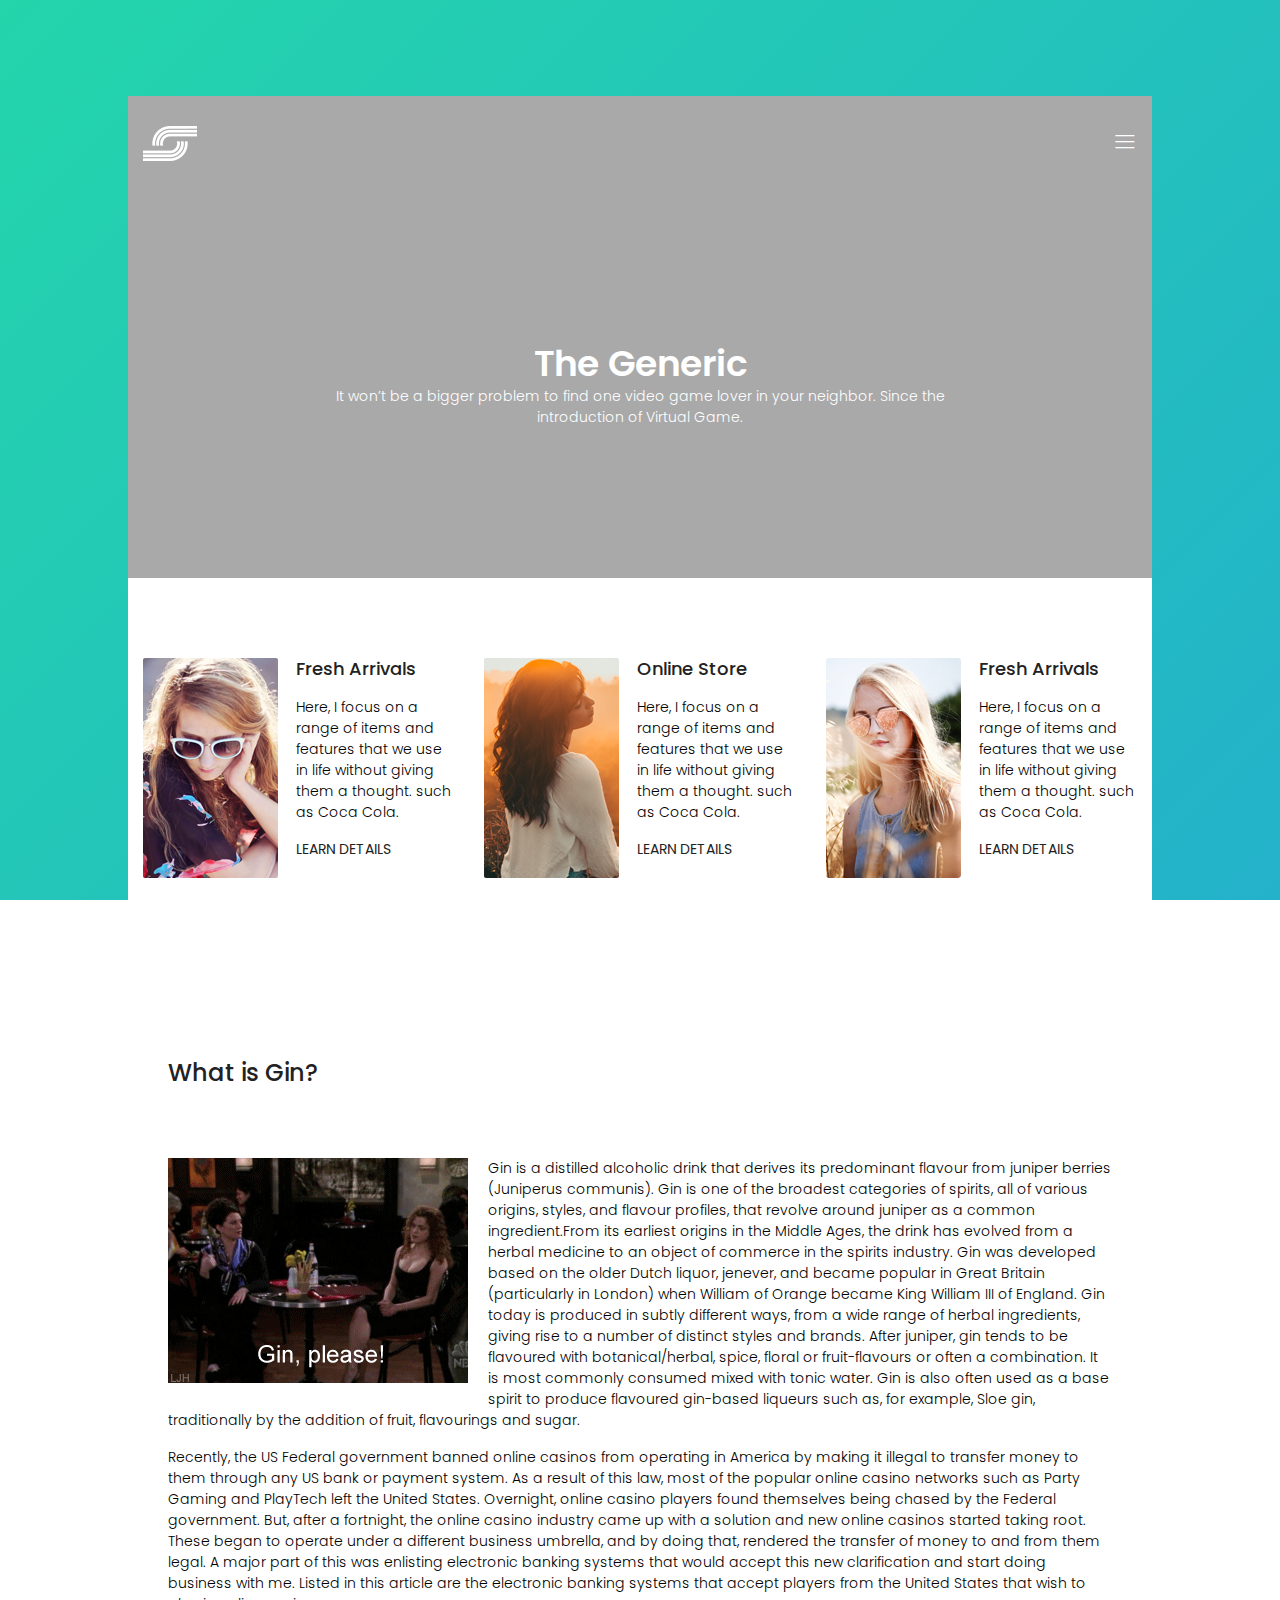
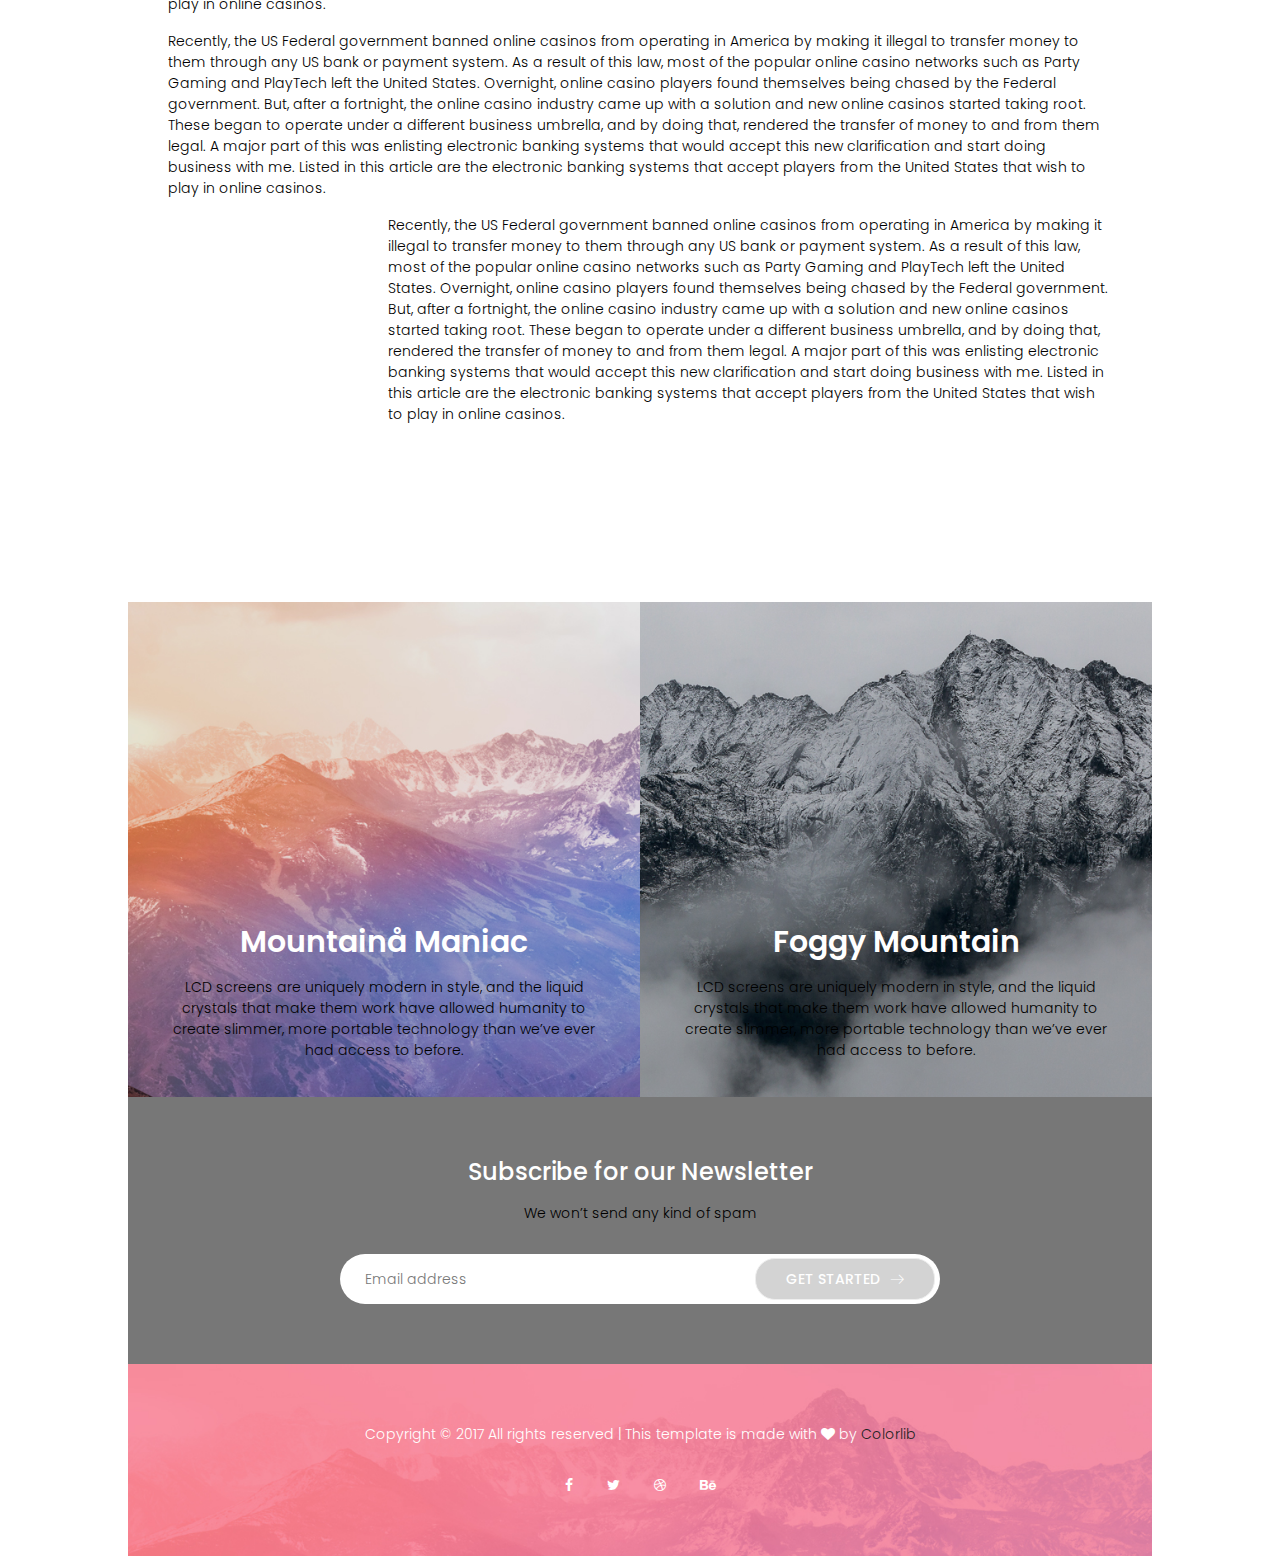
<file: generic.html>
<!DOCTYPE html>
<html lang="zxx" class="no-js">
<head>
	<!-- Mobile Specific Meta -->
	<meta name="viewport" content="width=device-width, initial-scale=1, shrink-to-fit=no">
	<!-- Favicon-->
	<link rel="shortcut icon" href="img/fav.png">
	<!-- Author Meta -->
	<meta name="author" content="CodePixar">
	<!-- Meta Description -->
	<meta name="description" content="">
	<!-- Meta Keyword -->
	<meta name="keywords" content="">
	<!-- meta character set -->
	<meta charset="UTF-8">
	<!-- Site Title -->
	<title>MyDrinks</title>
	<link rel="icon" href="img/icon.png">

	<link href="https://fonts.googleapis.com/css?family=Poppins:300,500,600" rel="stylesheet">
		<!--
		CSS
		============================================= -->
		<link rel="stylesheet" href="css/linearicons.css">
		<link rel="stylesheet" href="css/font-awesome.min.css">
		<link rel="stylesheet" href="css/nice-select.css">
		<link rel="stylesheet" href="css/magnific-popup.css">
		<link rel="stylesheet" href="css/bootstrap.css">
		<link rel="stylesheet" href="css/main.css">
	</head>
	<body>
		<div class="main-wrapper-first">
			<header>
				<div class="container">
					<div class="header-wrap">
						<div class="header-top d-flex justify-content-between align-items-center">
							<div class="logo">
								<img src="img/logo.png" alt="">
							</div>
							<div class="main-menubar d-flex align-items-center">
								<nav class="hide">
									<a href="index.html">Home</a>
									<a href="generic.html">Generic</a>
									<a href="elements.html">Elements</a>
								</nav>
								<div class="menu-bar"><span class="lnr lnr-menu"></span></div>
							</div>
						</div>
					</div>
				</div>
			</header>
		</div>
		<div class="main-wrapper">
			<div class="banner-area pt-150 pb-150">
				<div class="container">
					<div class="row justify-content-center generic-height align-items-center">
						<div class="col-lg-8">
							<div class="banner-content text-center">
								<h1 class="text-white">The Generic</h1>
								<span class="text-white top">It won’t be a bigger problem to find one video game lover in your neighbor. Since the introduction of Virtual Game.</span>
							</div>
						</div>
					</div>
				</div>
			</div>

			<!-- Start Generic Feature Area -->
			<section class="featured-area">
				<div class="container">
					<div class="row">
						<div class="col-md-4 col-sm-12 single-feature pt-80 pb-80 d-flex flex-row">
							<img class="img-fluid" src="img/p1.jpg" alt="">
							<div class="desc">
								<h2>Fresh Arrivals</h2>
								<p>
									Here, I focus on a range of items and features that we use in life without giving them a  thought. such as Coca Cola.
								</p>
								<a class="text-uppercase" href="#">Learn Details</a>
							</div>
						</div>
						<div class="col-md-4 col-sm-12 single-feature pt-80 pb-80 d-flex flex-row">
							<img src="img/p2.jpg" alt="">
							<div class="desc">
								<h2>Online Store</h2>
								<p>
									Here, I focus on a range of items and features that we use in life without giving them a  thought. such as Coca Cola.
								</p>
								<a class="text-uppercase" href="#">Learn Details</a>
							</div>
						</div>
						<div class="col-md-4 col-sm-12 single-feature pt-80 pb-80 d-flex flex-row">
							<img src="img/p3.jpg" alt="">
							<div class="desc">
								<h2>Fresh Arrivals</h2>
								<p>
									Here, I focus on a range of items and features that we use in life without giving them a  thought. such as Coca Cola.
								</p>
								<a class="text-uppercase" href="#">Learn Details</a>
							</div>
						</div>
					</div>
				</div>
			</section>
			<!-- End Feature Area -->
		
			<!-- About Generic Start -->
			<section class="about-generic-area pt-60 pb-60">
				<div class="container border-top-generic p-40">
					<h3 class="about-title mb-70">What is Gin?</h3>
					<div class="row">
						<div class="col-md-12">
							<div class="img-text">
								<img src="img/ginplease.gif" alt="" class="img-fluid float-left mr-20 mb-20">
								<p>Gin is a distilled alcoholic drink that derives its predominant flavour from juniper berries (Juniperus communis). Gin is one of the broadest categories of spirits, all of various origins, styles, and flavour profiles, that revolve around juniper as a common ingredient.From its earliest origins in the Middle Ages, the drink has evolved from a herbal medicine to an object of commerce in the spirits industry. Gin was developed based on the older Dutch liquor, jenever, and became popular in Great Britain (particularly in London) when William of Orange became King William III of England. Gin today is produced in subtly different ways, from a wide range of herbal ingredients, giving rise to a number of distinct styles and brands. After juniper, gin tends to be flavoured with botanical/herbal, spice, floral or fruit-flavours or often a combination. It is most commonly consumed mixed with tonic water. Gin is also often used as a base spirit to produce flavoured gin-based liqueurs such as, for example, Sloe gin, traditionally by the addition of fruit, flavourings and sugar.</p>
							</div>
						</div>
						<div class="col-lg-12">
							<p>Recently, the US Federal government banned online casinos from operating in America by making it illegal to transfer money to them through any US bank or payment system. As a result of this law, most of the popular online casino networks such as Party Gaming and PlayTech left the United States. Overnight, online casino players found themselves being chased by the Federal government. But, after a fortnight, the online casino industry came up with a solution and new online casinos started taking root. These began to operate under a different business umbrella, and by doing that, rendered the transfer of money to and from them legal. A major part of this was enlisting electronic banking systems that would accept this new clarification and start doing business with me. Listed in this article are the electronic banking systems that accept players from the United States that wish to play in online casinos.</p>
						</div>
						<div class="col-lg-12">
							<p>Recently, the US Federal government banned online casinos from operating in America by making it illegal to transfer money to them through any US bank or payment system. As a result of this law, most of the popular online casino networks such as Party Gaming and PlayTech left the United States. Overnight, online casino players found themselves being chased by the Federal government. But, after a fortnight, the online casino industry came up with a solution and new online casinos started taking root. These began to operate under a different business umbrella, and by doing that, rendered the transfer of money to and from them legal. A major part of this was enlisting electronic banking systems that would accept this new clarification and start doing business with me. Listed in this article are the electronic banking systems that accept players from the United States that wish to play in online casinos.</p>
						</div>
						<div class="col-md-12">
							<div class="img-text">
<!-- Karussel ----------------------------------------------------------------------------------------------------------------------------------------->
								  <img src="img/Gin_Jinzu.jpeg" class="imgSize mySlides img-fluid float-left mr-20 mb-20 fade">
								  <img src="img/Rum_Mojito_Dark.jpeg" class="imgSize mySlides img-fluid float-left mr-20 mb-20 fade">
								  <img src="img/Vodka_GoseOrange.jpeg" class="imgSize mySlides img-fluid float-left mr-20 mb-20 fade">
<!-- End of Karussel ----------------------------------------------------------------------------------------------------------------------------------------->
								
								<p>Recently, the US Federal government banned online casinos from operating in America by making it illegal to transfer money to them through any US bank or payment system. As a result of this law, most of the popular online casino networks such as Party Gaming and PlayTech left the United States. Overnight, online casino players found themselves being chased by the Federal government. But, after a fortnight, the online casino industry came up with a solution and new online casinos started taking root. These began to operate under a different business umbrella, and by doing that, rendered the transfer of money to and from them legal. A major part of this was enlisting electronic banking systems that would accept this new clarification and start doing business with me. Listed in this article are the electronic banking systems that accept players from the United States that wish to play in online casinos.</p>
							</div>
						</div>
					</div>
				</div>
			</section>
			<!-- End Generic Start -->

			<!-- Start Generic Special offer Area -->
			<section class="special-offer-area">
				<div class="container-fluid">
					<div class="row">
						<div class="col-md-6 text-center offer-left">
							<div class="offer_desc p-20">
								<h2>Mountainå Maniac</h2>
								<p>
									LCD screens are uniquely modern in style, and the liquid crystals that make them work have allowed humanity to create slimmer, more portable technology than we’ve ever had access to before.
								</p>
							</div>
						</div>
						<div class="col-md-6 text-center offer-right">
							<div class="offer_desc p-20">
								<h2>Foggy Mountain</h2>
								<p>
									LCD screens are uniquely modern in style, and the liquid crystals that make them work have allowed humanity to create slimmer, more portable technology than we’ve ever had access to before.
								</p>
							</div>
						</div>
					</div>
				</div>
			</section>
			<!-- End Generic Special offer Area -->

			<!-- Newsletter Area -->
			<section class="newsletter-area pt-60 pb-60">
				<div class="container">
					<div class="row justify-content-center align-items-center">
						<div class="text-center">
							<h3 class="text-white">Subscribe for our Newsletter</h3>
							<p>We won’t send any kind of spam</p>
							<div class="subcribe-form" id="mc_embed_signup">
								<form target="_blank" novalidate action="https://spondonit.us12.list-manage.com/subscribe/post?u=1462626880ade1ac87bd9c93a&id=92a4423d01" method="get" class="subscription relative">
										<input type="email" name="EMAIL" placeholder="Email address" onfocus="this.placeholder = ''" onblur="this.placeholder = 'Email address'" required>
										<div style="position: absolute; left: -5000px;">
											<input type="text" name="b_36c4fd991d266f23781ded980_aefe40901a" tabindex="-1" value="">
										</div>
										<button class="primary-btn hover d-inline-flex align-items-center"><span class="mr-10">Get Started</span><span class="lnr lnr-arrow-right"></span></button>
										<div class="info"></div>
								</form>
							</div>
						</div>
					</div>
				</div>
			</section>
			<!-- End Newsletter Area -->

			<!-- Start footer Area -->
			<footer class="footer-area pt-60 pb-60">
				<div class="container">
					<div class="footer-content d-flex flex-column align-items-center">
						<div class="text-center copy-right-text">Copyright &copy; 2017 All rights reserved   |   This template is made with <i class="fa fa-heart"></i> by <a href="https://colorlib.com">Colorlib</a></div>
						<div class="footer-social">
							<a href="#"><i class="fa fa-facebook"></i></a>
							<a href="#"><i class="fa fa-twitter"></i></a>
							<a href="#"><i class="fa fa-dribbble"></i></a>
							<a href="#"><i class="fa fa-behance"></i></a>
						</div>
					</div>
				</div>
			</footer>
			<!-- End footer Area -->
		</div>
		<script src="js/vendor/jquery-2.2.4.min.js"></script>
		<script src="https://cdnjs.cloudflare.com/ajax/libs/popper.js/1.11.0/umd/popper.min.js" integrity="sha384-b/U6ypiBEHpOf/4+1nzFpr53nxSS+GLCkfwBdFNTxtclqqenISfwAzpKaMNFNmj4" crossorigin="anonymous"></script>
		<script src="js/vendor/bootstrap.min.js"></script>
		<script src="js/jquery.ajaxchimp.min.js"></script>
		<script src="js/jquery.nice-select.min.js"></script>
		<script src="js/jquery.magnific-popup.min.js"></script>
		<script src="js/main.js"></script>
	</body>
</html>
</file>
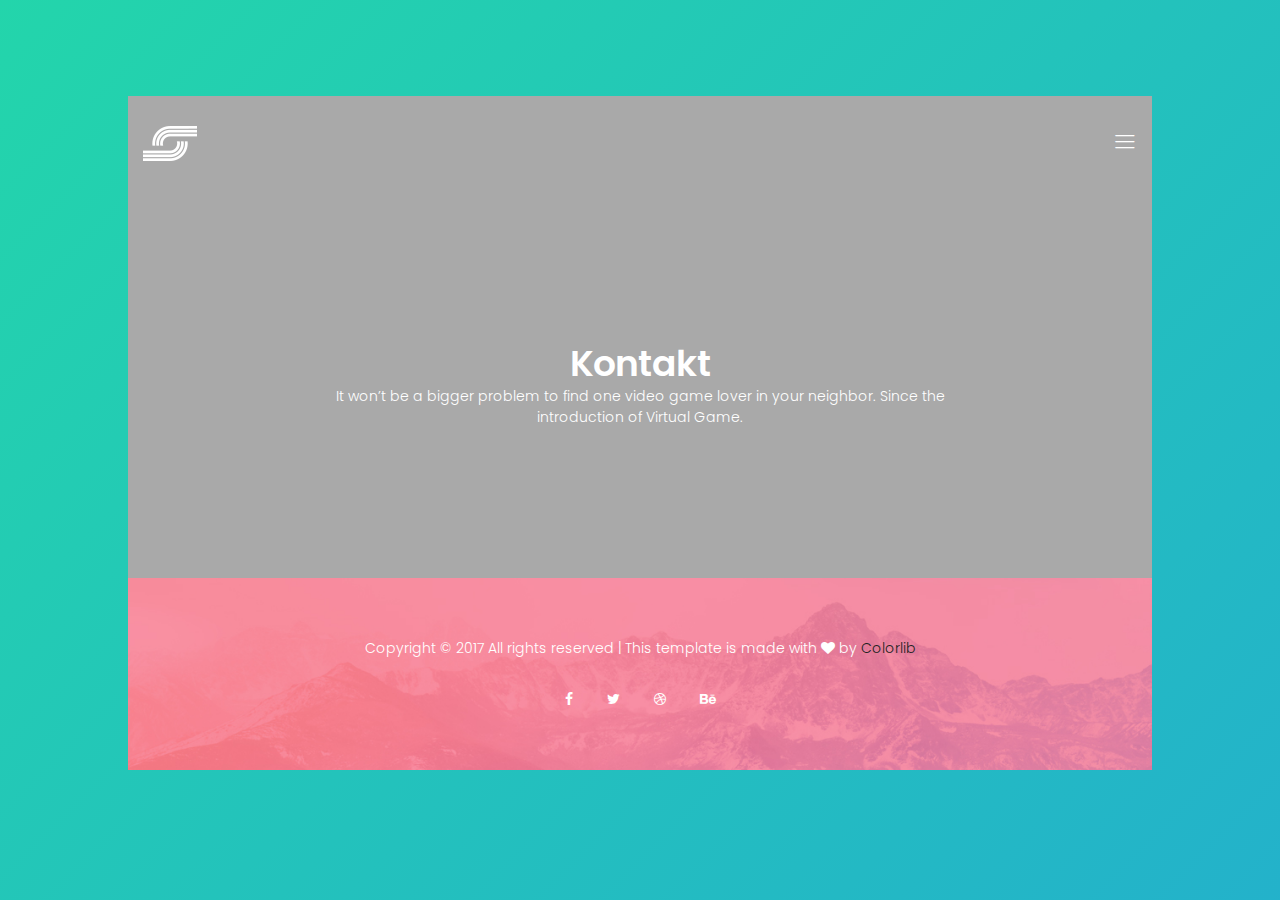
<file: kontakt.html>
<!DOCTYPE html>
<html lang="zxx" class="no-js">
<head>
	<!-- Mobile Specific Meta -->
	<meta name="viewport" content="width=device-width, initial-scale=1, shrink-to-fit=no">
	<!-- Favicon-->
	<link rel="shortcut icon" href="img/fav.png">
	<!-- Author Meta -->
	<meta name="author" content="CodePixar">
	<!-- Meta Description -->
	<meta name="description" content="">
	<!-- Meta Keyword -->
	<meta name="keywords" content="">
	<!-- meta character set -->
	<meta charset="UTF-8">
	<!-- Site Title -->
	<title>MyDrinks</title>
	<link rel="icon" href="img/icon.png">

	<link href="https://fonts.googleapis.com/css?family=Poppins:300,500,600" rel="stylesheet">
		<!--
		CSS
		============================================= -->
		<link rel="stylesheet" href="css/linearicons.css">
		<link rel="stylesheet" href="css/font-awesome.min.css">
		<link rel="stylesheet" href="css/nice-select.css">
		<link rel="stylesheet" href="css/magnific-popup.css">
		<link rel="stylesheet" href="css/bootstrap.css">
		<link rel="stylesheet" href="css/main.css">
	</head>
	<body>
		<div class="main-wrapper-first">
			<header>
				<div class="container">
					<div class="header-wrap">
						<div class="header-top d-flex justify-content-between align-items-center">
							<div class="logo">
								<img src="img/logo.png" alt="">
							</div>
							<div class="main-menubar d-flex align-items-center">
								<nav class="hide">
									<a href="index.html">Home</a>
									<a href="generic.html">Generic</a>
									<a href="elements.html">Elements</a>
								</nav>
								<div class="menu-bar"><span class="lnr lnr-menu"></span></div>
							</div>
						</div>
					</div>
				</div>
			</header>
		</div>
		<div class="main-wrapper">
			<div class="banner-area pt-150 pb-150">
				<div class="container">
					<div class="row justify-content-center generic-height align-items-center">
						<div class="col-lg-8">
							<div class="banner-content text-center">
								<h1 class="text-white">Kontakt</h1>
								<span class="text-white top">It won’t be a bigger problem to find one video game lover in your neighbor. Since the introduction of Virtual Game.</span>
							</div>
						</div>
					</div>
				</div>
			</div>

			<!-- Start Generic Feature Area -->
			<section class="featured-area">
			
			
			
			
			
			
			<div id="paypal-button"></div>
<script src="https://www.paypalobjects.com/api/checkout.js"></script>
<script>
  paypal.Button.render({
    // Configure environment
    env: 'sandbox',
    client: {
      sandbox: 'AcubDTDQGUSSFS6E_EQBPZ8N533d29utfYsZbJVxaypvD8Vn2_tl3QfYDtmVy56xJMWwnE-OmNX0gn2B'
    },
    // Customize button (optional)
    locale: 'en_US',
    style: {
      size: 'small',
      color: 'gold',
      shape: 'pill',
    },

    // Enable Pay Now checkout flow (optional)
    commit: true,

    // Set up a payment
    payment: function(data, actions) {
      return actions.payment.create({
        transactions: [{
          amount: {
            total: '0.05',
            currency: 'CHF'
          }
        }]
      });
    },
    // Execute the payment
    onAuthorize: function(data, actions) {
      return actions.payment.execute().then(function() {
        // Show a confirmation message to the buyer
        window.alert('Thank you for your purchase!');
      });
    }
  }, '#paypal-button');

</script>
			
			
			
			
			
			
	
				
				
				
				
				
				
			</section>
			<!-- End Newsletter Area -->

			<!-- Start footer Area -->
			<footer class="footer-area pt-60 pb-60">
				<div class="container">
					<div class="footer-content d-flex flex-column align-items-center">
						<div class="text-center copy-right-text">Copyright &copy; 2017 All rights reserved   |   This template is made with <i class="fa fa-heart"></i> by <a href="https://colorlib.com">Colorlib</a></div>
						<div class="footer-social">
							<a href="#"><i class="fa fa-facebook"></i></a>
							<a href="#"><i class="fa fa-twitter"></i></a>
							<a href="#"><i class="fa fa-dribbble"></i></a>
							<a href="#"><i class="fa fa-behance"></i></a>
						</div>
					</div>
				</div>
			</footer>
			<!-- End footer Area -->
		</div>
		<script src="js/vendor/jquery-2.2.4.min.js"></script>
		<script src="https://cdnjs.cloudflare.com/ajax/libs/popper.js/1.11.0/umd/popper.min.js" integrity="sha384-b/U6ypiBEHpOf/4+1nzFpr53nxSS+GLCkfwBdFNTxtclqqenISfwAzpKaMNFNmj4" crossorigin="anonymous"></script>
		<script src="js/vendor/bootstrap.min.js"></script>
		<script src="js/jquery.ajaxchimp.min.js"></script>
		<script src="js/jquery.nice-select.min.js"></script>
		<script src="js/jquery.magnific-popup.min.js"></script>
		<script src="js/main.js"></script>
	</body>
</html>
</file>
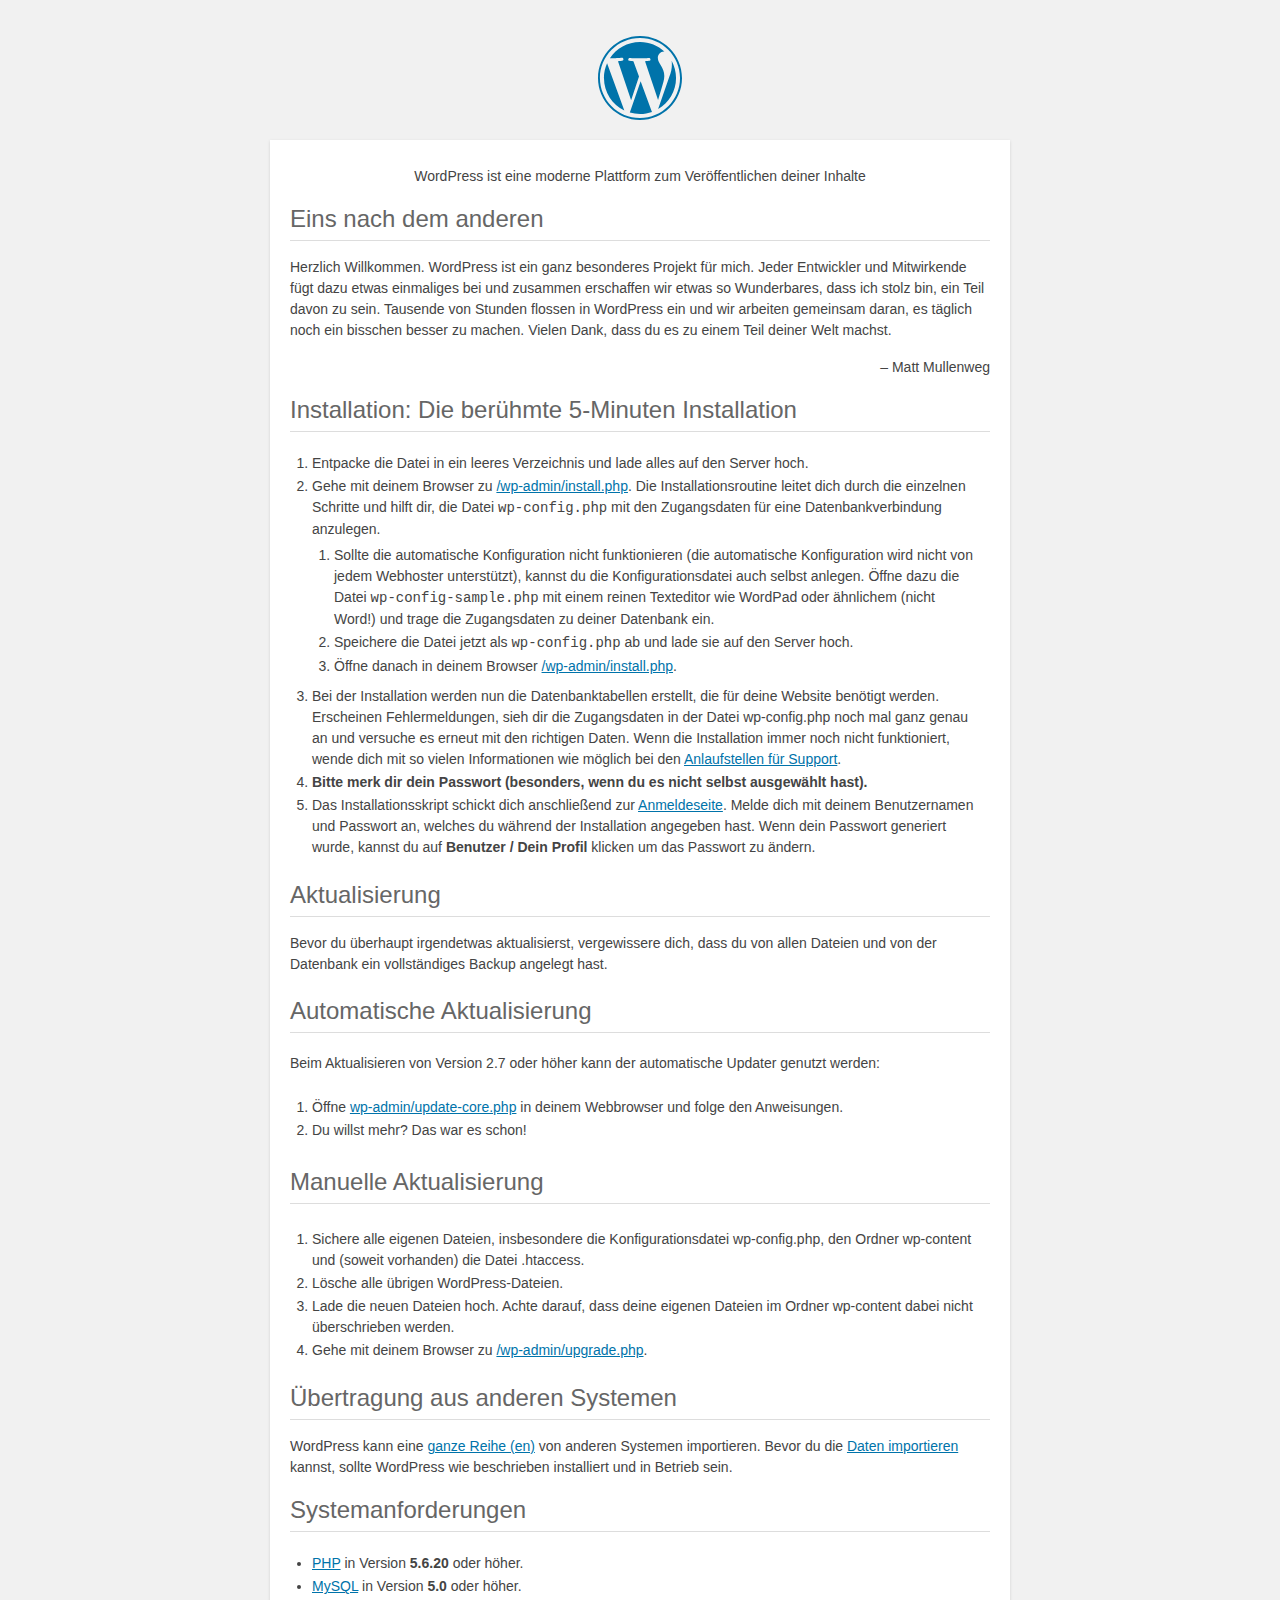
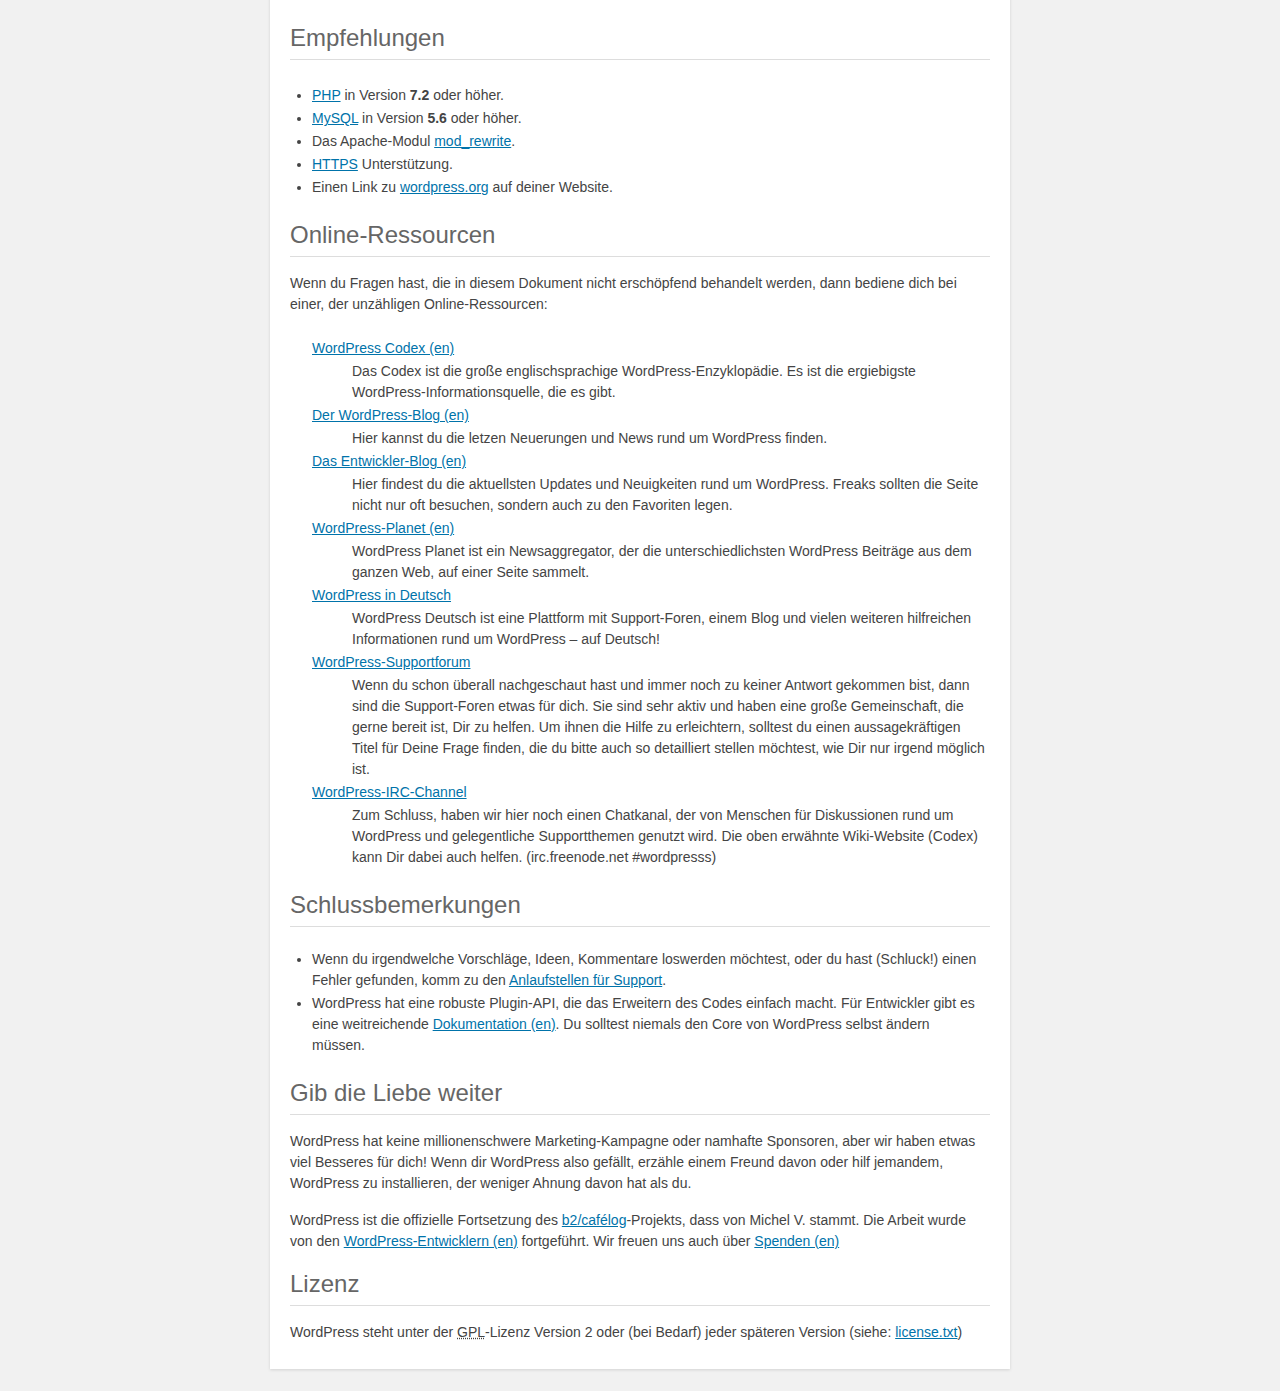
<file: liesmich.html>
<!DOCTYPE html>
<html lang="de-DE">
<head>
	<meta name="viewport" content="width=device-width" />
	<meta http-equiv="Content-Type" content="text/html; charset=utf-8" />
	<title>WordPress &#8250; Liesmich</title>
	<link rel="stylesheet" href="wp-admin/css/install.css?ver=20100228" type="text/css" />
</head>
<body>
<h1 id="logo">
	<a href="https://wordpress.org/"><img alt="WordPress" src="wp-admin/images/wordpress-logo.png" /></a>
</h1>
<p style="text-align: center">WordPress ist eine moderne Plattform zum Veröffentlichen deiner Inhalte</p>

<h1>Eins nach dem anderen</h1>
<p>Herzlich Willkommen. WordPress ist ein ganz besonderes Projekt für mich. Jeder Entwickler und Mitwirkende fügt dazu etwas einmaliges bei und zusammen erschaffen wir etwas so Wunderbares, dass ich stolz bin, ein Teil davon zu sein. Tausende von Stunden flossen in WordPress ein und wir arbeiten gemeinsam daran, es täglich noch ein bisschen besser zu machen. Vielen Dank, dass du es zu einem Teil deiner Welt machst.</p>
<p style="text-align: right;">&#8211; Matt Mullenweg</p>

<h1>Installation: Die berühmte 5-Minuten Installation</h1>
<ol>
	<li>Entpacke die Datei in ein leeres Verzeichnis und lade alles auf den Server hoch.</li>
	<li>Gehe mit deinem Browser zu <span class="file"><a href="wp-admin/install.php">/wp-admin/install.php</a></span>. Die Installationsroutine leitet dich durch die einzelnen Schritte und hilft dir, die Datei <code>wp-config.php</code> mit den Zugangsdaten für eine Datenbankverbindung anzulegen.
		<ol>
			<li>Sollte die automatische Konfiguration nicht funktionieren (die automatische Konfiguration wird nicht von jedem Webhoster unterstützt), kannst du die Konfigurationsdatei auch selbst anlegen. Öffne dazu die Datei <code>wp-config-sample.php</code> mit einem reinen Texteditor wie WordPad oder ähnlichem (nicht Word!) und trage die Zugangsdaten zu deiner Datenbank ein.</li>
			<li>Speichere die Datei jetzt als <code>wp-config.php</code> ab und lade sie auf den Server hoch.</li>
			<li>Öffne danach in deinem Browser <span class="file"><a href="wp-admin/install.php">/wp-admin/install.php</a></span>.</li>
		</ol>
	</li>
	<li>Bei der Installation werden nun die Datenbanktabellen erstellt, die für deine Website benötigt werden. Erscheinen Fehlermeldungen, sieh dir die Zugangsdaten in der Datei <span class="file">wp-config.php</span> noch mal ganz genau an und versuche es erneut mit den richtigen Daten. Wenn die Installation immer noch nicht funktioniert, wende dich mit so vielen Informationen wie möglich bei den <a href="https://de.wordpress.org/hilfe/">Anlaufstellen für Support</a>.</li>
	<li><strong>Bitte merk dir dein Passwort (besonders, wenn du es nicht selbst ausgewählt hast).</strong></li>
	<li>Das Installationsskript schickt dich anschließend zur <a href="wp-login.php">Anmeldeseite</a>. Melde dich mit deinem Benutzernamen und Passwort an, welches du während der Installation angegeben hast. Wenn dein Passwort generiert wurde, kannst du auf <strong>Benutzer / Dein Profil</strong> klicken um das Passwort zu ändern.</li>
</ol>

<h1>Aktualisierung</h1>
<p>Bevor du überhaupt irgendetwas aktualisierst, vergewissere dich, dass du von allen Dateien und von der Datenbank ein vollständiges Backup angelegt hast.</p>

<h2>Automatische Aktualisierung</h2>
<p>Beim Aktualisieren von Version 2.7 oder höher kann der automatische Updater genutzt werden:</p>
<ol>
	<li>Öffne <span class="file"><a href="wp-admin/update-core.php">wp-admin/update-core.php</a></span> in deinem Webbrowser und folge den Anweisungen.</li>
	<li>Du willst mehr? Das war es schon!</li>
</ol>

<h2>Manuelle Aktualisierung</h2>
<ol>
	<li>Sichere alle eigenen Dateien, insbesondere die Konfigurationsdatei wp-config.php, den Ordner wp-content und (soweit vorhanden) die Datei .htaccess.</li>
	<li>Lösche alle übrigen WordPress-Dateien.</li>
	<li>Lade die neuen Dateien hoch. Achte darauf, dass deine eigenen Dateien im Ordner wp-content dabei nicht überschrieben werden.</li>
	<li>Gehe mit deinem Browser zu <span class="file"><a href="wp-admin/upgrade.php">/wp-admin/upgrade.php</a></span>.</li>
</ol>

<h1>Übertragung aus anderen Systemen</h1>
<p>WordPress kann eine <a href="https://codex.wordpress.org/Importing_Content">ganze Reihe (en)</a> von anderen Systemen importieren. Bevor du die <a href="wp-admin/import.php">Daten importieren</a> kannst, sollte WordPress wie beschrieben installiert und in Betrieb sein.</p>

<h1>Systemanforderungen</h1>
<ul>
	<li><a href="https://secure.php.net/">PHP</a> in Version <strong>5.6.20</strong> oder höher.</li>
	<li><a href="https://www.mysql.com/">MySQL</a> in Version <strong>5.0</strong> oder höher.</li>
</ul>

<h2>Empfehlungen</h2>
<ul>
	<li><a href="https://secure.php.net/">PHP</a> in Version <strong>7.2</strong> oder höher.</li>
	<li><a href="https://www.mysql.com/">MySQL</a> in Version <strong>5.6</strong> oder höher.</li>
	<li>Das Apache-Modul <a href="https://httpd.apache.org/docs/2.2/mod/mod_rewrite.html">mod_rewrite</a>.</li>
	<li><a href="https://wordpress.org/news/2016/12/moving-toward-ssl/">HTTPS</a> Unterstützung.</li>
	<li>Einen Link zu <a href="https://wordpress.org/">wordpress.org</a> auf deiner Website.</li>
</ul>


<h1>Online-Ressourcen</h1>
<p>Wenn du Fragen hast, die in diesem Dokument nicht erschöpfend behandelt werden, dann bediene dich bei einer, der unzähligen Online-Ressourcen:</p>
<dl>
	<dt><a href="https://codex.wordpress.org/">WordPress Codex (en)</a></dt>
	<dd>Das Codex ist die große englischsprachige WordPress-Enzyklopädie. Es ist die ergiebigste WordPress-Informationsquelle, die es gibt.</dd>
	<dt><a href="https://wordpress.org/news/">Der WordPress-Blog (en)</a></dt>
	<dd>Hier kannst du die letzen Neuerungen und News rund um WordPress finden.</dd>
	<dt><a href="https://wordpress.org/development/">Das Entwickler-Blog (en)</a></dt>
	<dd>Hier findest du die aktuellsten Updates und Neuigkeiten rund um WordPress. Freaks sollten die Seite nicht nur oft besuchen, sondern auch zu den Favoriten legen.</dd>
	<dt><a href="https://planet.wordpress.org/">WordPress-Planet (en)</a></dt>
	<dd>WordPress Planet ist ein Newsaggregator, der die unterschiedlichsten WordPress Beiträge aus dem ganzen Web, auf einer Seite sammelt.</dd>
	<dt><a href="https://de.wordpress.org/">WordPress in Deutsch</a></dt>
	<dd>WordPress Deutsch ist eine Plattform mit Support-Foren, einem Blog und vielen weiteren hilfreichen Informationen rund um WordPress &ndash; auf Deutsch!</dd>
	<dt><a href="https://de.wordpress.org/support/">WordPress-Supportforum</a></dt>
	<dd>Wenn du schon überall nachgeschaut hast und immer noch zu keiner Antwort gekommen bist, dann sind die Support-Foren etwas für dich. Sie sind sehr aktiv und haben eine große Gemeinschaft, die gerne bereit ist, Dir zu helfen. Um ihnen die Hilfe zu erleichtern, solltest du einen aussagekräftigen Titel für Deine Frage finden, die du bitte auch so detailliert stellen möchtest, wie Dir nur irgend möglich ist. </dd>
	<dt><a href="https://codex.wordpress.org/IRC">WordPress-IRC-Channel</a></dt>
	<dd>Zum Schluss, haben wir hier noch einen Chatkanal, der von Menschen für Diskussionen rund um WordPress und gelegentliche Supportthemen genutzt wird. Die oben erwähnte Wiki-Website (Codex) kann Dir dabei auch helfen. (irc.freenode.net #wordpresss)</dd>
</dl>

<h1>Schlussbemerkungen</h1>
<ul>
	<li>Wenn du irgendwelche Vorschläge, Ideen, Kommentare loswerden möchtest, oder du hast (Schluck!) einen Fehler gefunden, komm zu den <a href="https://de.wordpress.org/hilfe/">Anlaufstellen für Support</a>.</li>
	<li>WordPress hat eine robuste Plugin-API, die das Erweitern des Codes einfach macht. Für Entwickler gibt es eine weitreichende <a href="https://developer.wordpress.org/plugins/">Dokumentation (en)</a>. Du solltest niemals den Core von WordPress selbst ändern müssen.</li>
</ul>

<h1>Gib die Liebe weiter</h1>
<p>WordPress hat keine millionenschwere Marketing-Kampagne oder namhafte Sponsoren, aber wir haben etwas viel Besseres für dich! Wenn dir WordPress also gefällt, erzähle einem Freund davon oder hilf jemandem, WordPress zu installieren, der weniger Ahnung davon hat als du.</p>

<p>WordPress ist die offizielle Fortsetzung des <a href="http://cafelog.com/">b2/caf&#233;log</a>-Projekts, dass von Michel V. stammt. Die Arbeit wurde von den <a href="https://wordpress.org/about/">WordPress-Entwicklern (en)</a> fortgeführt. Wir freuen uns auch über <a href="https://wordpress.org/donate/">Spenden (en)</a></p>

<h1>Lizenz</h1>
<p>WordPress steht unter der <abbr title="GNU General Public License">GPL</abbr>-Lizenz Version 2 oder (bei Bedarf) jeder späteren Version (siehe: <a href="license.txt">license.txt</a>)</p>
</body>
</html>
</file>
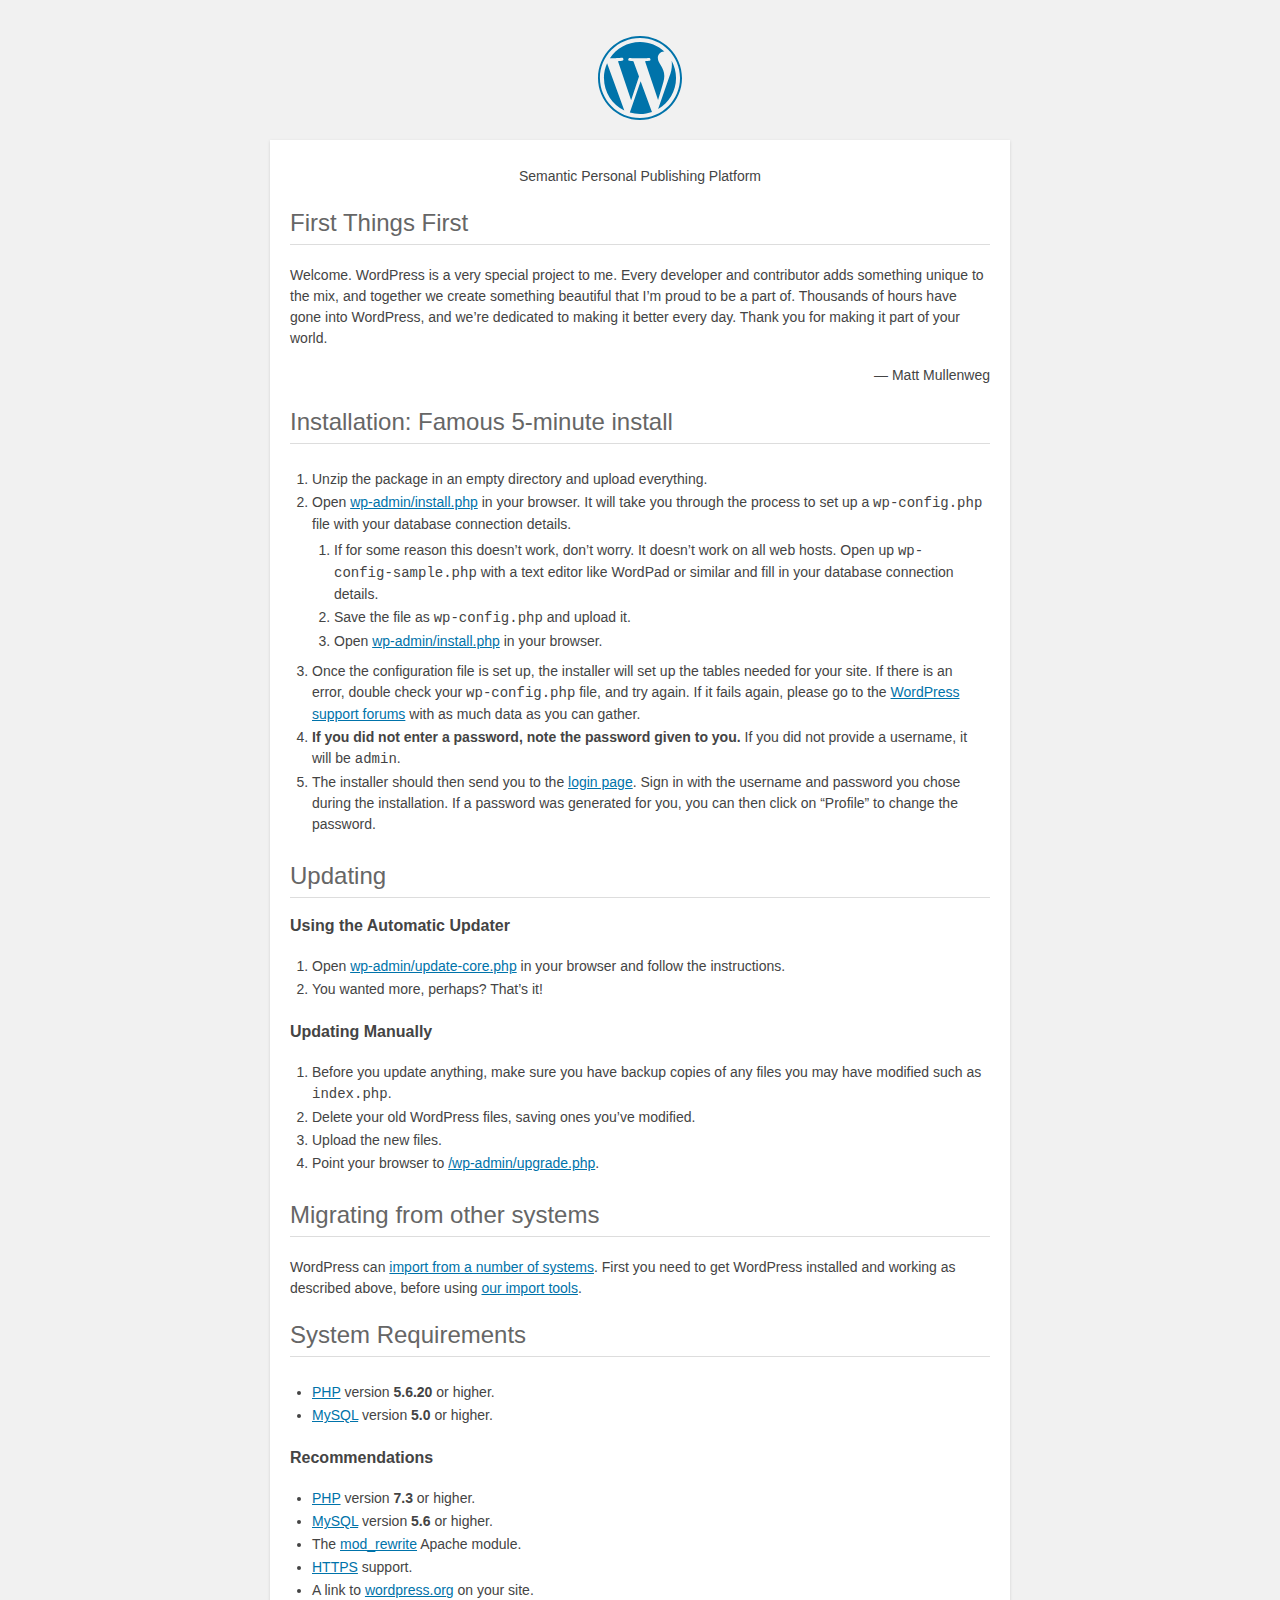
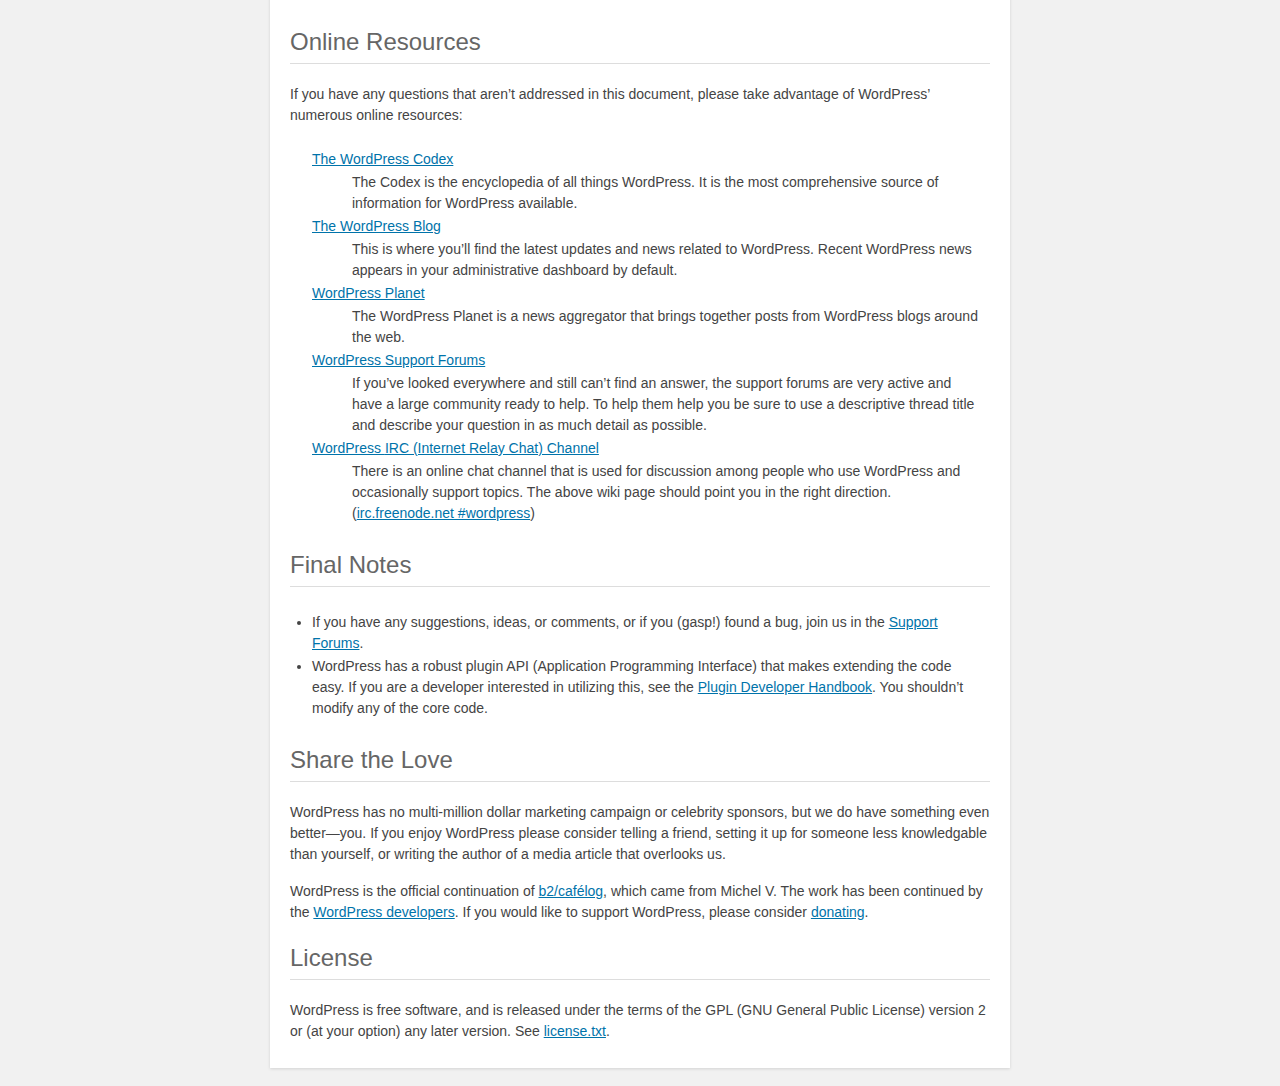
<file: readme.html>
<!DOCTYPE html>
<html lang="en">
<head>
	<meta name="viewport" content="width=device-width" />
	<meta http-equiv="Content-Type" content="text/html; charset=utf-8" />
	<title>WordPress &#8250; ReadMe</title>
	<link rel="stylesheet" href="wp-admin/css/install.css?ver=20100228" type="text/css" />
</head>
<body>
<h1 id="logo">
	<a href="https://wordpress.org/"><img alt="WordPress" src="wp-admin/images/wordpress-logo.png" /></a>
</h1>
<p style="text-align: center">Semantic Personal Publishing Platform</p>

<h2>First Things First</h2>
<p>Welcome. WordPress is a very special project to me. Every developer and contributor adds something unique to the mix, and together we create something beautiful that I&#8217;m proud to be a part of. Thousands of hours have gone into WordPress, and we&#8217;re dedicated to making it better every day. Thank you for making it part of your world.</p>
<p style="text-align: right">&#8212; Matt Mullenweg</p>

<h2>Installation: Famous 5-minute install</h2>
<ol>
	<li>Unzip the package in an empty directory and upload everything.</li>
	<li>Open <span class="file"><a href="wp-admin/install.php">wp-admin/install.php</a></span> in your browser. It will take you through the process to set up a <code>wp-config.php</code> file with your database connection details.
		<ol>
			<li>If for some reason this doesn&#8217;t work, don&#8217;t worry. It doesn&#8217;t work on all web hosts. Open up <code>wp-config-sample.php</code> with a text editor like WordPad or similar and fill in your database connection details.</li>
			<li>Save the file as <code>wp-config.php</code> and upload it.</li>
			<li>Open <span class="file"><a href="wp-admin/install.php">wp-admin/install.php</a></span> in your browser.</li>
		</ol>
	</li>
	<li>Once the configuration file is set up, the installer will set up the tables needed for your site. If there is an error, double check your <code>wp-config.php</code> file, and try again. If it fails again, please go to the <a href="https://wordpress.org/support/forums/">WordPress support forums</a> with as much data as you can gather.</li>
	<li><strong>If you did not enter a password, note the password given to you.</strong> If you did not provide a username, it will be <code>admin</code>.</li>
	<li>The installer should then send you to the <a href="wp-login.php">login page</a>. Sign in with the username and password you chose during the installation. If a password was generated for you, you can then click on &#8220;Profile&#8221; to change the password.</li>
</ol>

<h2>Updating</h2>
<h3>Using the Automatic Updater</h3>
<ol>
	<li>Open <span class="file"><a href="wp-admin/update-core.php">wp-admin/update-core.php</a></span> in your browser and follow the instructions.</li>
	<li>You wanted more, perhaps? That&#8217;s it!</li>
</ol>

<h3>Updating Manually</h3>
<ol>
	<li>Before you update anything, make sure you have backup copies of any files you may have modified such as <code>index.php</code>.</li>
	<li>Delete your old WordPress files, saving ones you&#8217;ve modified.</li>
	<li>Upload the new files.</li>
	<li>Point your browser to <span class="file"><a href="wp-admin/upgrade.php">/wp-admin/upgrade.php</a>.</span></li>
</ol>

<h2>Migrating from other systems</h2>
<p>WordPress can <a href="https://wordpress.org/support/article/importing-content/">import from a number of systems</a>. First you need to get WordPress installed and working as described above, before using <a href="wp-admin/import.php">our import tools</a>.</p>

<h2>System Requirements</h2>
<ul>
	<li><a href="https://secure.php.net/">PHP</a> version <strong>5.6.20</strong> or higher.</li>
	<li><a href="https://www.mysql.com/">MySQL</a> version <strong>5.0</strong> or higher.</li>
</ul>

<h3>Recommendations</h3>
<ul>
	<li><a href="https://secure.php.net/">PHP</a> version <strong>7.3</strong> or higher.</li>
	<li><a href="https://www.mysql.com/">MySQL</a> version <strong>5.6</strong> or higher.</li>
	<li>The <a href="https://httpd.apache.org/docs/2.2/mod/mod_rewrite.html">mod_rewrite</a> Apache module.</li>
	<li><a href="https://wordpress.org/news/2016/12/moving-toward-ssl/">HTTPS</a> support.</li>
	<li>A link to <a href="https://wordpress.org/">wordpress.org</a> on your site.</li>
</ul>

<h2>Online Resources</h2>
<p>If you have any questions that aren&#8217;t addressed in this document, please take advantage of WordPress&#8217; numerous online resources:</p>
<dl>
	<dt><a href="https://codex.wordpress.org/">The WordPress Codex</a></dt>
		<dd>The Codex is the encyclopedia of all things WordPress. It is the most comprehensive source of information for WordPress available.</dd>
	<dt><a href="https://wordpress.org/news/">The WordPress Blog</a></dt>
		<dd>This is where you&#8217;ll find the latest updates and news related to WordPress. Recent WordPress news appears in your administrative dashboard by default.</dd>
	<dt><a href="https://planet.wordpress.org/">WordPress Planet</a></dt>
		<dd>The WordPress Planet is a news aggregator that brings together posts from WordPress blogs around the web.</dd>
	<dt><a href="https://wordpress.org/support/forums/">WordPress Support Forums</a></dt>
		<dd>If you&#8217;ve looked everywhere and still can&#8217;t find an answer, the support forums are very active and have a large community ready to help. To help them help you be sure to use a descriptive thread title and describe your question in as much detail as possible.</dd>
	<dt><a href="https://codex.wordpress.org/IRC">WordPress <abbr>IRC</abbr> (Internet Relay Chat) Channel</a></dt>
		<dd>There is an online chat channel that is used for discussion among people who use WordPress and occasionally support topics. The above wiki page should point you in the right direction. (<a href="irc://irc.freenode.net/wordpress">irc.freenode.net #wordpress</a>)</dd>
</dl>

<h2>Final Notes</h2>
<ul>
	<li>If you have any suggestions, ideas, or comments, or if you (gasp!) found a bug, join us in the <a href="https://wordpress.org/support/forums/">Support Forums</a>.</li>
	<li>WordPress has a robust plugin <abbr>API</abbr> (Application Programming Interface) that makes extending the code easy. If you are a developer interested in utilizing this, see the <a href="https://developer.wordpress.org/plugins/">Plugin Developer Handbook</a>. You shouldn&#8217;t modify any of the core code.</li>
</ul>

<h2>Share the Love</h2>
<p>WordPress has no multi-million dollar marketing campaign or celebrity sponsors, but we do have something even better&#8212;you. If you enjoy WordPress please consider telling a friend, setting it up for someone less knowledgable than yourself, or writing the author of a media article that overlooks us.</p>

<p>WordPress is the official continuation of <a href="http://cafelog.com/">b2/caf&#233;log</a>, which came from Michel V. The work has been continued by the <a href="https://wordpress.org/about/">WordPress developers</a>. If you would like to support WordPress, please consider <a href="https://wordpress.org/donate/">donating</a>.</p>

<h2>License</h2>
<p>WordPress is free software, and is released under the terms of the <abbr>GPL</abbr> (GNU General Public License) version 2 or (at your option) any later version. See <a href="license.txt">license.txt</a>.</p>

</body>
</html>
</file>
<file: css/linearicons.css>
@font-face {
	font-family: 'Linearicons-Free';
	src:url('../fonts/Linearicons-Free.eot?w118d');
	src:url('../fonts/Linearicons-Free.eot?#iefixw118d') format('embedded-opentype'),
		url('../fonts/Linearicons-Free.woff2?w118d') format('woff2'),
		url('../fonts/Linearicons-Free.woff?w118d') format('woff'),
		url('../fonts/Linearicons-Free.ttf?w118d') format('truetype'),
		url('../fonts/Linearicons-Free.svg?w118d#Linearicons-Free') format('svg');
	font-weight: normal;
	font-style: normal;
}

.lnr {
	font-family: 'Linearicons-Free';
	speak: none;
	font-style: normal;
	font-weight: normal;
	font-variant: normal;
	text-transform: none;
	line-height: 1;

	/* Better Font Rendering =========== */
	-webkit-font-smoothing: antialiased;
	-moz-osx-font-smoothing: grayscale;
}

.lnr-home:before {
	content: "\e800";
}
.lnr-apartment:before {
	content: "\e801";
}
.lnr-pencil:before {
	content: "\e802";
}
.lnr-magic-wand:before {
	content: "\e803";
}
.lnr-drop:before {
	content: "\e804";
}
.lnr-lighter:before {
	content: "\e805";
}
.lnr-poop:before {
	content: "\e806";
}
.lnr-sun:before {
	content: "\e807";
}
.lnr-moon:before {
	content: "\e808";
}
.lnr-cloud:before {
	content: "\e809";
}
.lnr-cloud-upload:before {
	content: "\e80a";
}
.lnr-cloud-download:before {
	content: "\e80b";
}
.lnr-cloud-sync:before {
	content: "\e80c";
}
.lnr-cloud-check:before {
	content: "\e80d";
}
.lnr-database:before {
	content: "\e80e";
}
.lnr-lock:before {
	content: "\e80f";
}
.lnr-cog:before {
	content: "\e810";
}
.lnr-trash:before {
	content: "\e811";
}
.lnr-dice:before {
	content: "\e812";
}
.lnr-heart:before {
	content: "\e813";
}
.lnr-star:before {
	content: "\e814";
}
.lnr-star-half:before {
	content: "\e815";
}
.lnr-star-empty:before {
	content: "\e816";
}
.lnr-flag:before {
	content: "\e817";
}
.lnr-envelope:before {
	content: "\e818";
}
.lnr-paperclip:before {
	content: "\e819";
}
.lnr-inbox:before {
	content: "\e81a";
}
.lnr-eye:before {
	content: "\e81b";
}
.lnr-printer:before {
	content: "\e81c";
}
.lnr-file-empty:before {
	content: "\e81d";
}
.lnr-file-add:before {
	content: "\e81e";
}
.lnr-enter:before {
	content: "\e81f";
}
.lnr-exit:before {
	content: "\e820";
}
.lnr-graduation-hat:before {
	content: "\e821";
}
.lnr-license:before {
	content: "\e822";
}
.lnr-music-note:before {
	content: "\e823";
}
.lnr-film-play:before {
	content: "\e824";
}
.lnr-camera-video:before {
	content: "\e825";
}
.lnr-camera:before {
	content: "\e826";
}
.lnr-picture:before {
	content: "\e827";
}
.lnr-book:before {
	content: "\e828";
}
.lnr-bookmark:before {
	content: "\e829";
}
.lnr-user:before {
	content: "\e82a";
}
.lnr-users:before {
	content: "\e82b";
}
.lnr-shirt:before {
	content: "\e82c";
}
.lnr-store:before {
	content: "\e82d";
}
.lnr-cart:before {
	content: "\e82e";
}
.lnr-tag:before {
	content: "\e82f";
}
.lnr-phone-handset:before {
	content: "\e830";
}
.lnr-phone:before {
	content: "\e831";
}
.lnr-pushpin:before {
	content: "\e832";
}
.lnr-map-marker:before {
	content: "\e833";
}
.lnr-map:before {
	content: "\e834";
}
.lnr-location:before {
	content: "\e835";
}
.lnr-calendar-full:before {
	content: "\e836";
}
.lnr-keyboard:before {
	content: "\e837";
}
.lnr-spell-check:before {
	content: "\e838";
}
.lnr-screen:before {
	content: "\e839";
}
.lnr-smartphone:before {
	content: "\e83a";
}
.lnr-tablet:before {
	content: "\e83b";
}
.lnr-laptop:before {
	content: "\e83c";
}
.lnr-laptop-phone:before {
	content: "\e83d";
}
.lnr-power-switch:before {
	content: "\e83e";
}
.lnr-bubble:before {
	content: "\e83f";
}
.lnr-heart-pulse:before {
	content: "\e840";
}
.lnr-construction:before {
	content: "\e841";
}
.lnr-pie-chart:before {
	content: "\e842";
}
.lnr-chart-bars:before {
	content: "\e843";
}
.lnr-gift:before {
	content: "\e844";
}
.lnr-diamond:before {
	content: "\e845";
}
.lnr-linearicons:before {
	content: "\e846";
}
.lnr-dinner:before {
	content: "\e847";
}
.lnr-coffee-cup:before {
	content: "\e848";
}
.lnr-leaf:before {
	content: "\e849";
}
.lnr-paw:before {
	content: "\e84a";
}
.lnr-rocket:before {
	content: "\e84b";
}
.lnr-briefcase:before {
	content: "\e84c";
}
.lnr-bus:before {
	content: "\e84d";
}
.lnr-car:before {
	content: "\e84e";
}
.lnr-train:before {
	content: "\e84f";
}
.lnr-bicycle:before {
	content: "\e850";
}
.lnr-wheelchair:before {
	content: "\e851";
}
.lnr-select:before {
	content: "\e852";
}
.lnr-earth:before {
	content: "\e853";
}
.lnr-smile:before {
	content: "\e854";
}
.lnr-sad:before {
	content: "\e855";
}
.lnr-neutral:before {
	content: "\e856";
}
.lnr-mustache:before {
	content: "\e857";
}
.lnr-alarm:before {
	content: "\e858";
}
.lnr-bullhorn:before {
	content: "\e859";
}
.lnr-volume-high:before {
	content: "\e85a";
}
.lnr-volume-medium:before {
	content: "\e85b";
}
.lnr-volume-low:before {
	content: "\e85c";
}
.lnr-volume:before {
	content: "\e85d";
}
.lnr-mic:before {
	content: "\e85e";
}
.lnr-hourglass:before {
	content: "\e85f";
}
.lnr-undo:before {
	content: "\e860";
}
.lnr-redo:before {
	content: "\e861";
}
.lnr-sync:before {
	content: "\e862";
}
.lnr-history:before {
	content: "\e863";
}
.lnr-clock:before {
	content: "\e864";
}
.lnr-download:before {
	content: "\e865";
}
.lnr-upload:before {
	content: "\e866";
}
.lnr-enter-down:before {
	content: "\e867";
}
.lnr-exit-up:before {
	content: "\e868";
}
.lnr-bug:before {
	content: "\e869";
}
.lnr-code:before {
	content: "\e86a";
}
.lnr-link:before {
	content: "\e86b";
}
.lnr-unlink:before {
	content: "\e86c";
}
.lnr-thumbs-up:before {
	content: "\e86d";
}
.lnr-thumbs-down:before {
	content: "\e86e";
}
.lnr-magnifier:before {
	content: "\e86f";
}
.lnr-cross:before {
	content: "\e870";
}
.lnr-menu:before {
	content: "\e871";
}
.lnr-list:before {
	content: "\e872";
}
.lnr-chevron-up:before {
	content: "\e873";
}
.lnr-chevron-down:before {
	content: "\e874";
}
.lnr-chevron-left:before {
	content: "\e875";
}
.lnr-chevron-right:before {
	content: "\e876";
}
.lnr-arrow-up:before {
	content: "\e877";
}
.lnr-arrow-down:before {
	content: "\e878";
}
.lnr-arrow-left:before {
	content: "\e879";
}
.lnr-arrow-right:before {
	content: "\e87a";
}
.lnr-move:before {
	content: "\e87b";
}
.lnr-warning:before {
	content: "\e87c";
}
.lnr-question-circle:before {
	content: "\e87d";
}
.lnr-menu-circle:before {
	content: "\e87e";
}
.lnr-checkmark-circle:before {
	content: "\e87f";
}
.lnr-cross-circle:before {
	content: "\e880";
}
.lnr-plus-circle:before {
	content: "\e881";
}
.lnr-circle-minus:before {
	content: "\e882";
}
.lnr-arrow-up-circle:before {
	content: "\e883";
}
.lnr-arrow-down-circle:before {
	content: "\e884";
}
.lnr-arrow-left-circle:before {
	content: "\e885";
}
.lnr-arrow-right-circle:before {
	content: "\e886";
}
.lnr-chevron-up-circle:before {
	content: "\e887";
}
.lnr-chevron-down-circle:before {
	content: "\e888";
}
.lnr-chevron-left-circle:before {
	content: "\e889";
}
.lnr-chevron-right-circle:before {
	content: "\e88a";
}
.lnr-crop:before {
	content: "\e88b";
}
.lnr-frame-expand:before {
	content: "\e88c";
}
.lnr-frame-contract:before {
	content: "\e88d";
}
.lnr-layers:before {
	content: "\e88e";
}
.lnr-funnel:before {
	content: "\e88f";
}
.lnr-text-format:before {
	content: "\e890";
}
.lnr-text-format-remove:before {
	content: "\e891";
}
.lnr-text-size:before {
	content: "\e892";
}
.lnr-bold:before {
	content: "\e893";
}
.lnr-italic:before {
	content: "\e894";
}
.lnr-underline:before {
	content: "\e895";
}
.lnr-strikethrough:before {
	content: "\e896";
}
.lnr-highlight:before {
	content: "\e897";
}
.lnr-text-align-left:before {
	content: "\e898";
}
.lnr-text-align-center:before {
	content: "\e899";
}
.lnr-text-align-right:before {
	content: "\e89a";
}
.lnr-text-align-justify:before {
	content: "\e89b";
}
.lnr-line-spacing:before {
	content: "\e89c";
}
.lnr-indent-increase:before {
	content: "\e89d";
}
.lnr-indent-decrease:before {
	content: "\e89e";
}
.lnr-pilcrow:before {
	content: "\e89f";
}
.lnr-direction-ltr:before {
	content: "\e8a0";
}
.lnr-direction-rtl:before {
	content: "\e8a1";
}
.lnr-page-break:before {
	content: "\e8a2";
}
.lnr-sort-alpha-asc:before {
	content: "\e8a3";
}
.lnr-sort-amount-asc:before {
	content: "\e8a4";
}
.lnr-hand:before {
	content: "\e8a5";
}
.lnr-pointer-up:before {
	content: "\e8a6";
}
.lnr-pointer-right:before {
	content: "\e8a7";
}
.lnr-pointer-down:before {
	content: "\e8a8";
}
.lnr-pointer-left:before {
	content: "\e8a9";
}
</file>
<file: css/nice-select.css>
.nice-select {
  -webkit-tap-highlight-color: transparent;
  background-color: #fff;
  border-radius: 5px;
  border: solid 1px #e8e8e8;
  box-sizing: border-box;
  clear: both;
  cursor: pointer;
  display: block;
  float: left;
  font-family: inherit;
  font-size: 14px;
  font-weight: normal;
  height: 42px;
  line-height: 40px;
  outline: none;
  padding-left: 18px;
  padding-right: 30px;
  position: relative;
  text-align: left !important;
  -webkit-transition: all 0.2s ease-in-out;
  transition: all 0.2s ease-in-out;
  -webkit-user-select: none;
     -moz-user-select: none;
      -ms-user-select: none;
          user-select: none;
  white-space: nowrap;
  width: auto; }
  .nice-select:hover {
    border-color: #dbdbdb; }
  .nice-select:active, .nice-select.open, .nice-select:focus {
    border-color: #999; }
  .nice-select:after {
    border-bottom: 2px solid #999;
    border-right: 2px solid #999;
    content: '';
    display: block;
    height: 5px;
    margin-top: -4px;
    pointer-events: none;
    position: absolute;
    right: 12px;
    top: 50%;
    -webkit-transform-origin: 66% 66%;
        -ms-transform-origin: 66% 66%;
            transform-origin: 66% 66%;
    -webkit-transform: rotate(45deg);
        -ms-transform: rotate(45deg);
            transform: rotate(45deg);
    -webkit-transition: all 0.15s ease-in-out;
    transition: all 0.15s ease-in-out;
    width: 5px; }
  .nice-select.open:after {
    -webkit-transform: rotate(-135deg);
        -ms-transform: rotate(-135deg);
            transform: rotate(-135deg); }
  .nice-select.open .list {
    opacity: 1;
    pointer-events: auto;
    -webkit-transform: scale(1) translateY(0);
        -ms-transform: scale(1) translateY(0);
            transform: scale(1) translateY(0); }
  .nice-select.disabled {
    border-color: #ededed;
    color: #999;
    pointer-events: none; }
    .nice-select.disabled:after {
      border-color: #cccccc; }
  .nice-select.wide {
    width: 100%; }
    .nice-select.wide .list {
      left: 0 !important;
      right: 0 !important; }
  .nice-select.right {
    float: right; }
    .nice-select.right .list {
      left: auto;
      right: 0; }
  .nice-select.small {
    font-size: 12px;
    height: 36px;
    line-height: 34px; }
    .nice-select.small:after {
      height: 4px;
      width: 4px; }
    .nice-select.small .option {
      line-height: 34px;
      min-height: 34px; }
  .nice-select .list {
    background-color: #fff;
    border-radius: 5px;
    box-shadow: 0 0 0 1px rgba(68, 68, 68, 0.11);
    box-sizing: border-box;
    margin-top: 4px;
    opacity: 0;
    overflow: hidden;
    padding: 0;
    pointer-events: none;
    position: absolute;
    top: 100%;
    left: 0;
    -webkit-transform-origin: 50% 0;
        -ms-transform-origin: 50% 0;
            transform-origin: 50% 0;
    -webkit-transform: scale(0.75) translateY(-21px);
        -ms-transform: scale(0.75) translateY(-21px);
            transform: scale(0.75) translateY(-21px);
    -webkit-transition: all 0.2s cubic-bezier(0.5, 0, 0, 1.25), opacity 0.15s ease-out;
    transition: all 0.2s cubic-bezier(0.5, 0, 0, 1.25), opacity 0.15s ease-out;
    z-index: 9; }
    .nice-select .list:hover .option:not(:hover) {
      background-color: transparent !important; }
  .nice-select .option {
    cursor: pointer;
    font-weight: 400;
    line-height: 40px;
    list-style: none;
    min-height: 40px;
    outline: none;
    padding-left: 18px;
    padding-right: 29px;
    text-align: left;
    -webkit-transition: all 0.2s;
    transition: all 0.2s; }
    .nice-select .option:hover, .nice-select .option.focus, .nice-select .option.selected.focus {
      background-color: #f6f6f6; }
    .nice-select .option.selected {
      font-weight: bold; }
    .nice-select .option.disabled {
      background-color: transparent;
      color: #999;
      cursor: default; }

.no-csspointerevents .nice-select .list {
  display: none; }

.no-csspointerevents .nice-select.open .list {
  display: block; }
</file>
<file: css/main.css>
/*--------------------------- Color variations ----------------------*/
/* Medium Layout: 1280px */
/* Tablet Layout: 768px */
/* Mobile Layout: 320px */
/* Wide Mobile Layout: 480px */
/* =================================== */
/*  Basic Style 
/* =================================== */

p {
	color: black;
}
::-webkit-input-placeholder {
  /* WebKit, Blink, Edge */
  color: #777777;
  font-weight: 300;
}

:-moz-placeholder {
  /* Mozilla Firefox 4 to 18 */
  color: #777777;
  opacity: 1;
  font-weight: 300;
}

::-moz-placeholder {
  /* Mozilla Firefox 19+ */
  color: #777777;
  opacity: 1;
  font-weight: 300;
}

:-ms-input-placeholder {
  /* Internet Explorer 10-11 */
  color: #777777;
  font-weight: 300;
}

::-ms-input-placeholder {
  /* Microsoft Edge */
  color: #777777;
  font-weight: 300;
}

body {
  color: #777777;
  font-family: "Poppins", sans-serif;
  font-size: 14px;
  font-weight: 300;
  line-height: 1.5em;
  position: relative;
  -webkit-font-smoothing: antialiased;
  -moz-osx-font-smoothing: grayscale;
}

ol, ul {
  margin: 0;
  padding: 0;
  list-style: none;
}

select {
  display: block;
}

figure {
  margin: 0;
}

a {
  -webkit-transition: all 0.3s ease 0s;
  -moz-transition: all 0.3s ease 0s;
  -o-transition: all 0.3s ease 0s;
  transition: all 0.3s ease 0s;
}

a:hover {
  color: #D3D3D3 !important;
}

iframe {
  border: 0;
}

a, a:focus, a:hover {
  text-decoration: none;
  outline: 0;
  color: #222222;
}

.btn.active.focus,
.btn.active:focus,
.btn.focus,
.btn.focus:active,
.btn:active:focus,
.btn:focus {
  text-decoration: none;
  outline: 0;
}

.card-panel {
  margin: 0;
  padding: 60px;
}

/**
 *  Typography
 *
 **/
.btn i, .btn-large i, .btn-floating i, .btn-large i, .btn-flat i {
  font-size: 1em;
  line-height: inherit;
}

.gray-bg {
  background: #f9f9ff;
}

h1, h2, h3,
h4, h5, h6 {
  font-family: "Poppins", sans-serif;
  color: #222222;
  line-height: 1.25em !important;
  margin-bottom: 0;
  margin-top: 0;
  font-weight: 500;
}

.h1, .h2, .h3,
.h4, .h5, .h6 {
  margin-bottom: 0;
  margin-top: 0;
  font-family: "Poppins", sans-serif;
  font-weight: 600;
  color: #222222;
}

h1, .h1 {
  font-size: 36px;
}

h2, .h2 {
  font-size: 30px;
}

h3, .h3 {
  font-size: 24px;
}

h4, .h4 {
  font-size: 18px;
}

h5, .h5 {
  font-size: 16px;
}

h6, .h6 {
  font-size: 14px;
  color: #222222;
}

td, th {
  border-radius: 0px;
}

/**
 * For modern browsers
 * 1. The space content is one way to avoid an Opera bug when the
 *    contenteditable attribute is included anywhere else in the document.
 *    Otherwise it causes space to appear at the top and bottom of elements
 *    that are clearfixed.
 * 2. The use of `table` rather than `block` is only necessary if using
 *    `:before` to contain the top-margins of child elements.
 */
.clear::before, .clear::after {
  content: " ";
  display: table;
}

.clear::after {
  clear: both;
}

.fz-11 {
  font-size: 11px;
}

.fz-12 {
  font-size: 12px;
}

.fz-13 {
  font-size: 13px;
}

.fz-14 {
  font-size: 14px;
}

.fz-15 {
  font-size: 15px;
}

.fz-16 {
  font-size: 16px;
}

.fz-18 {
  font-size: 18px;
}

.fz-30 {
  font-size: 30px;
}

.fz-48 {
  font-size: 48px !important;
}

.fw100 {
  font-weight: 100;
}

.fw300 {
  font-weight: 300;
}

.fw400 {
  font-weight: 400 !important;
}

.fw500 {
  font-weight: 500;
}

.f700 {
  font-weight: 700;
}

.fsi {
  font-style: italic;
}

.mt-10 {
  margin-top: 10px;
}

.mt-15 {
  margin-top: 15px;
}

.mt-20 {
  margin-top: 20px;
}

.mt-25 {
  margin-top: 25px;
}

.mt-30 {
  margin-top: 30px;
}

.mt-35 {
  margin-top: 35px;
}

.mt-40 {
  margin-top: 40px;
}

.mt-50 {
  margin-top: 50px;
}

.mt-60 {
  margin-top: 60px;
}

.mt-70 {
  margin-top: 70px;
}

.mt-80 {
  margin-top: 80px;
}

.mt-100 {
  margin-top: 100px;
}

.mt-120 {
  margin-top: 120px;
}

.mt-150 {
  margin-top: 150px;
}

.ml-0 {
  margin-left: 0 !important;
}

.ml-5 {
  margin-left: 5px !important;
}

.ml-10 {
  margin-left: 10px;
}

.ml-15 {
  margin-left: 15px;
}

.ml-20 {
  margin-left: 20px;
}

.ml-30 {
  margin-left: 30px;
}

.ml-50 {
  margin-left: 50px;
}

.mr-0 {
  margin-right: 0 !important;
}

.mr-5 {
  margin-right: 5px !important;
}

.mr-15 {
  margin-right: 15px;
}

.mr-10 {
  margin-right: 10px;
}

.mr-20 {
  margin-right: 20px;
}

.mr-30 {
  margin-right: 30px;
}

.mr-50 {
  margin-right: 50px;
}

.mb-0 {
  margin-bottom: 0px;
}

.mb-0-i {
  margin-bottom: 0px !important;
}

.mb-5 {
  margin-bottom: 5px;
}

.mb-10 {
  margin-bottom: 10px;
}

.mb-15 {
  margin-bottom: 15px;
}

.mb-20 {
  margin-bottom: 20px;
}

.mb-25 {
  margin-bottom: 25px;
}

.mb-30 {
  margin-bottom: 30px;
}

.mb-40 {
  margin-bottom: 40px;
}

.mb-50 {
  margin-bottom: 50px;
}

.mb-60 {
  margin-bottom: 60px;
}

.mb-70 {
  margin-bottom: 70px;
}

.mb-80 {
  margin-bottom: 80px;
}

.mb-90 {
  margin-bottom: 90px;
}

.mb-100 {
  margin-bottom: 100px;
}

.pt-0 {
  padding-top: 0px;
}

.pt-10 {
  padding-top: 10px;
}

.pt-15 {
  padding-top: 15px;
}

.pt-20 {
  padding-top: 20px;
}

.pt-25 {
  padding-top: 25px;
}

.pt-30 {
  padding-top: 30px;
}

.pt-40 {
  padding-top: 40px;
}

.pt-50 {
  padding-top: 50px;
}

.pt-60 {
  padding-top: 60px;
}

.pt-70 {
  padding-top: 70px;
}

.pt-80 {
  padding-top: 80px;
}

.pt-90 {
  padding-top: 90px;
}

.pt-100 {
  padding-top: 100px;
}

.pt-120 {
  padding-top: 120px;
}

.pt-150 {
  padding-top: 150px;
}

.pb-0 {
  padding-bottom: 0px;
}

.pb-10 {
  padding-bottom: 10px;
}

.pb-15 {
  padding-bottom: 15px;
}

.pb-20 {
  padding-bottom: 20px;
}

.pb-25 {
  padding-bottom: 25px;
}

.pb-30 {
  padding-bottom: 30px;
}

.pb-40 {
  padding-bottom: 40px;
}

.pb-50 {
  padding-bottom: 50px;
}

.pb-60 {
  padding-bottom: 60px;
}

.pb-70 {
  padding-bottom: 70px;
}

.pb-80 {
  padding-bottom: 80px;
}

.pb-90 {
  padding-bottom: 90px;
}

.pb-100 {
  padding-bottom: 100px;
}

.pb-120 {
  padding-bottom: 120px;
}

.pb-150 {
  padding-bottom: 150px;
}

.pr-30 {
  padding-right: 30px;
}

.pl-30 {
  padding-left: 30px;
}

.p-20 {
  padding: 20px;
}

.p-30 {
  padding: 30px;
}

.p-40 {
  padding: 40px;
}

.float-left {
  float: left;
}

.float-right {
  float: right;
}

.text-italic {
  font-style: italic;
}

.text-white {
  color: #fff;
}

.transition {
  -webkit-transition: all 0.3s ease 0s;
  -moz-transition: all 0.3s ease 0s;
  -o-transition: all 0.3s ease 0s;
  transition: all 0.3s ease 0s;
}

.section-full {
  padding: 100px 0;
}

.section-half {
  padding: 75px 0;
}

.flex {
  display: -webkit-box;
  display: -webkit-flex;
  display: -moz-flex;
  display: -ms-flexbox;
  display: flex;
}

.inline-flex {
  display: -webkit-inline-box;
  display: -webkit-inline-flex;
  display: -moz-inline-flex;
  display: -ms-inline-flexbox;
  display: inline-flex;
}

.flex-grow {
  -webkit-box-flex: 1;
  -webkit-flex-grow: 1;
  -moz-flex-grow: 1;
  -ms-flex-positive: 1;
  flex-grow: 1;
}

.flex-wrap {
  -webkit-flex-wrap: wrap;
  -moz-flex-wrap: wrap;
  -ms-flex-wrap: wrap;
  flex-wrap: wrap;
}

.flex-left {
  -webkit-box-pack: start;
  -ms-flex-pack: start;
  -webkit-justify-content: flex-start;
  -moz-justify-content: flex-start;
  justify-content: flex-start;
}

.flex-middle {
  -webkit-box-align: center;
  -ms-flex-align: center;
  -webkit-align-items: center;
  -moz-align-items: center;
  align-items: center;
}

.flex-right {
  -webkit-box-pack: end;
  -ms-flex-pack: end;
  -webkit-justify-content: flex-end;
  -moz-justify-content: flex-end;
  justify-content: flex-end;
}

.flex-top {
  -webkit-align-self: flex-start;
  -moz-align-self: flex-start;
  -ms-flex-item-align: start;
  align-self: flex-start;
}

.flex-center {
  -webkit-box-pack: center;
  -ms-flex-pack: center;
  -webkit-justify-content: center;
  -moz-justify-content: center;
  justify-content: center;
}

.flex-bottom {
  -webkit-align-self: flex-end;
  -moz-align-self: flex-end;
  -ms-flex-item-align: end;
  align-self: flex-end;
}

.space-between {
  -webkit-box-pack: justify;
  -ms-flex-pack: justify;
  -webkit-justify-content: space-between;
  -moz-justify-content: space-between;
  justify-content: space-between;
}

.space-around {
  -ms-flex-pack: distribute;
  -webkit-justify-content: space-around;
  -moz-justify-content: space-around;
  justify-content: space-around;
}

.flex-column {
  -webkit-box-direction: normal;
  -webkit-box-orient: vertical;
  -webkit-flex-direction: column;
  -moz-flex-direction: column;
  -ms-flex-direction: column;
  flex-direction: column;
}

.flex-cell {
  display: -webkit-box;
  display: -webkit-flex;
  display: -moz-flex;
  display: -ms-flexbox;
  display: flex;
  -webkit-box-flex: 1;
  -webkit-flex-grow: 1;
  -moz-flex-grow: 1;
  -ms-flex-positive: 1;
  flex-grow: 1;
}

.display-table {
  display: table;
}

.light {
  color: #fff;
}

.dark {
  color: #000;
}

.relative {
  position: relative;
}

.overflow-hidden {
  overflow: hidden;
}

.overlay {
  position: absolute;
  left: 0;
  right: 0;
  top: 0;
  bottom: 0;
}

.container.fullwidth {
  width: 100%;
}

.container.no-padding {
  padding-left: 0;
  padding-right: 0;
}

.no-padding {
  padding: 0;
}

.section-bg {
  background: #f9fafc;
}

@media (max-width: 767px) {
  .no-flex-xs {
    display: block !important;
  }
}

.row.no-margin {
  margin-left: 0;
  margin-right: 0;
}

.sample-text-area {
  background: #fff;
  padding: 100px 30px 70px 30px;
}

.text-heading {
  margin-bottom: 30px;
  font-size: 24px;
}

b, i, sup, sub, u, del {
  color: #3c408f;
}

h1 {
  font-size: 36px;
}

h2 {
  font-size: 30px;
}

h3 {
  font-size: 24px;
}

h4 {
  font-size: 18px;
}

h5 {
  font-size: 16px;
}

h6 {
  font-size: 14px;
}

h1, h2, h3, h4, h5, h6 {
  line-height: 1.5em;
}

.typography h1, .typography h2, .typography h3, .typography h4, .typography h5, .typography h6 {
  color: #777777;
}

.white-bg {
  background-color: #fff;
  padding: 30px;
}

.section-top-border {
  padding: 70px 15px;
  border-top: 1px dotted #eee;
}

.button-area {
  padding: 30px 30px;
  background: #fff;
}

.button-area .border-top-generic {
  padding: 70px 15px;
  border-top: 1px dotted #eee;
}

.button-group-area .genric-btn {
  margin-right: 10px;
  margin-top: 10px;
}

.button-group-area .genric-btn:last-child {
  margin-right: 0;
}

.genric-btn {
  display: inline-block;
  outline: none;
  line-height: 40px;
  padding: 0 30px;
  font-size: 1em;
  text-align: center;
  text-decoration: none;
  font-weight: 500;
  cursor: pointer;
  -webkit-transition: all 0.3s ease 0s;
  -moz-transition: all 0.3s ease 0s;
  -o-transition: all 0.3s ease 0s;
  transition: all 0.3s ease 0s;
}

.genric-btn:focus {
  outline: none;
}

.genric-btn.e-large {
  padding: 0 40px;
  line-height: 50px;
}

.genric-btn.large {
  line-height: 45px;
}

.genric-btn.medium {
  line-height: 30px;
}

.genric-btn.small {
  line-height: 25px;
}

.genric-btn.radius {
  border-radius: 3px;
}

.genric-btn.circle {
  border-radius: 20px;
}

.genric-btn.arrow {
  display: -webkit-inline-box;
  display: -ms-inline-flexbox;
  display: inline-flex;
  -webkit-box-align: center;
  -ms-flex-align: center;
  align-items: center;
}

.genric-btn.arrow span {
  margin-left: 10px;
}

.genric-btn.default {
  color: #222222;
  background: #f9f9ff;
  border: 1px solid transparent;
}

.genric-btn.default:hover {
  border: 1px solid #f9f9ff;
  background: #fff;
}

.genric-btn.default-border {
  border: 1px solid #f9f9ff;
  background: #fff;
}

.genric-btn.default-border:hover {
  color: #222222;
  background: #f9f9ff;
  border: 1px solid transparent;
}

.genric-btn.primary {
  color: #fff;
  background: #D3D3D3;
  border: 1px solid transparent;
}

.genric-btn.primary:hover {
  color: #D3D3D3;
  border: 1px solid #D3D3D3;
  background: #fff;
}

.genric-btn.primary-border {
  color: #D3D3D3;
  border: 1px solid #D3D3D3;
  background: #fff;
}

.genric-btn.primary-border:hover {
  color: #fff !important;
  background: #D3D3D3;
  border: 1px solid transparent;
}

.genric-btn.success {
  color: #fff;
  background: #56e4d2;
  border: 1px solid transparent;
}

.genric-btn.success:hover {
  color: #56e4d2 !important;
  border: 1px solid #56e4d2;
  background: #fff;
}

.genric-btn.success-border {
  color: #56e4d2;
  border: 1px solid #56e4d2;
  background: #fff;
}

.genric-btn.success-border:hover {
  color: #fff !important;
  background: #56e4d2;
  border: 1px solid transparent;
}

.genric-btn.info {
  color: #fff;
  background: #38a4ff;
  border: 1px solid transparent;
}

.genric-btn.info:hover {
  color: #38a4ff !important;
  border: 1px solid #38a4ff;
  background: #fff;
}

.genric-btn.info-border {
  color: #38a4ff;
  border: 1px solid #38a4ff;
  background: #fff;
}

.genric-btn.info-border:hover {
  color: #fff !important;
  background: #38a4ff;
  border: 1px solid transparent;
}

.genric-btn.warning {
  color: #fff;
  background: #f4e700;
  border: 1px solid transparent;
}

.genric-btn.warning:hover {
  color: #f4e700 !important;
  border: 1px solid #f4e700;
  background: #fff;
}

.genric-btn.warning-border {
  color: #f4e700;
  border: 1px solid #f4e700;
  background: #fff;
}

.genric-btn.warning-border:hover {
  color: #fff !important;
  background: #f4e700;
  border: 1px solid transparent;
}

.genric-btn.danger {
  color: #fff;
  background: #f44a40;
  border: 1px solid transparent;
}

.genric-btn.danger:hover {
  color: #f44a40 !important;
  border: 1px solid #f44a40;
  background: #fff;
}

.genric-btn.danger-border {
  color: #f44a40;
  border: 1px solid #f44a40;
  background: #fff;
}

.genric-btn.danger-border:hover {
  color: #fff !important;
  background: #f44a40;
  border: 1px solid transparent;
}

.genric-btn.link {
  color: #222222;
  background: #f9f9ff;
  text-decoration: underline;
  border: 1px solid transparent;
}

.genric-btn.link:hover {
  color: #222222;
  border: 1px solid #f9f9ff;
  background: #fff;
}

.genric-btn.link-border {
  color: #222222;
  border: 1px solid #f9f9ff;
  background: #fff;
  text-decoration: underline;
}

.genric-btn.link-border:hover {
  color: #222222;
  background: #f9f9ff;
  border: 1px solid transparent;
}

.genric-btn.disable {
  color: #222222, 0.3;
  background: #f9f9ff;
  border: 1px solid transparent;
  cursor: not-allowed;
}

.generic-blockquote {
  padding: 30px 50px 30px 30px;
  background: #f9f9ff;
  border-left: 2px solid #D3D3D3;
}

.progress-table-wrap {
  overflow-x: scroll;
}

.progress-table {
  background: #f9f9ff;
  padding: 15px 0px 30px 0px;
  min-width: 800px;
}

.progress-table .serial {
  width: 11.83%;
  padding-left: 30px;
}

.progress-table .country {
  width: 28.07%;
}

.progress-table .visit {
  width: 19.74%;
}

.progress-table .percentage {
  width: 40.36%;
  padding-right: 50px;
}

.progress-table .table-head {
  display: flex;
}

.progress-table .table-head .serial, .progress-table .table-head .country, .progress-table .table-head .visit, .progress-table .table-head .percentage {
  color: #222222;
  line-height: 40px;
  text-transform: uppercase;
  font-weight: 500;
}

.progress-table .table-row {
  padding: 15px 0;
  border-top: 1px solid #edf3fd;
  display: flex;
}

.progress-table .table-row .serial, .progress-table .table-row .country, .progress-table .table-row .visit, .progress-table .table-row .percentage {
  display: flex;
  align-items: center;
}

.progress-table .table-row .country img {
  margin-right: 15px;
}

.progress-table .table-row .percentage .progress {
  width: 80%;
  border-radius: 0px;
  background: transparent;
}

.progress-table .table-row .percentage .progress .progress-bar {
  height: 5px;
  line-height: 5px;
}

.progress-table .table-row .percentage .progress .progress-bar.color-1 {
  background-color: #6382e6;
}

.progress-table .table-row .percentage .progress .progress-bar.color-2 {
  background-color: #e66686;
}

.progress-table .table-row .percentage .progress .progress-bar.color-3 {
  background-color: #f09359;
}

.progress-table .table-row .percentage .progress .progress-bar.color-4 {
  background-color: #73fbaf;
}

.progress-table .table-row .percentage .progress .progress-bar.color-5 {
  background-color: #73fbaf;
}

.progress-table .table-row .percentage .progress .progress-bar.color-6 {
  background-color: #6382e6;
}

.progress-table .table-row .percentage .progress .progress-bar.color-7 {
  background-color: #a367e7;
}

.progress-table .table-row .percentage .progress .progress-bar.color-8 {
  background-color: #e66686;
}

.single-gallery-image {
  margin-top: 30px;
  background-repeat: no-repeat !important;
  background-position: center center !important;
  background-size: cover !important;
  height: 200px;
}

.list-style {
  width: 14px;
  height: 14px;
}

.unordered-list li {
  position: relative;
  padding-left: 30px;
  line-height: 1.82em !important;
}

.unordered-list li:before {
  content: "";
  position: absolute;
  width: 14px;
  height: 14px;
  border: 3px solid #D3D3D3;
  background: #fff;
  top: 4px;
  left: 0;
  border-radius: 50%;
}

.ordered-list {
  margin-left: 30px;
}

.ordered-list li {
  list-style-type: decimal-leading-zero;
  color: #D3D3D3;
  font-weight: 500;
  line-height: 1.82em !important;
}

.ordered-list li span {
  font-weight: 300;
  color: #777777;
}

.ordered-list-alpha li {
  margin-left: 30px;
  list-style-type: lower-alpha;
  color: #D3D3D3;
  font-weight: 500;
  line-height: 1.82em !important;
}

.ordered-list-alpha li span {
  font-weight: 300;
  color: #777777;
}

.ordered-list-roman li {
  margin-left: 30px;
  list-style-type: lower-roman;
  color: #D3D3D3;
  font-weight: 500;
  line-height: 1.82em !important;
}

.ordered-list-roman li span {
  font-weight: 300;
  color: #777777;
}

.single-input {
  display: block;
  width: 100%;
  line-height: 40px;
  border: none;
  outline: none;
  background: #f9f9ff;
  padding: 0 20px;
}

.single-input:focus {
  outline: none;
}

.input-group-icon {
  position: relative;
}

.input-group-icon .icon {
  position: absolute;
  left: 20px;
  top: 0;
  line-height: 40px;
  z-index: 3;
}

.input-group-icon .icon i {
  color: #797979;
}

.input-group-icon .single-input {
  padding-left: 45px;
}

.single-textarea {
  display: block;
  width: 100%;
  line-height: 40px;
  border: none;
  outline: none;
  background: #f9f9ff;
  padding: 0 20px;
  height: 100px;
  resize: none;
}

.single-textarea:focus {
  outline: none;
}

.single-input-primary {
  display: block;
  width: 100%;
  line-height: 40px;
  border: 1px solid transparent;
  outline: none;
  background: #f9f9ff;
  padding: 0 20px;
}

.single-input-primary:focus {
  outline: none;
  border: 1px solid #D3D3D3;
}

.single-input-accent {
  display: block;
  width: 100%;
  line-height: 40px;
  border: 1px solid transparent;
  outline: none;
  background: #f9f9ff;
  padding: 0 20px;
}

.single-input-accent:focus {
  outline: none;
  border: 1px solid #eb6b55;
}

.single-input-secondary {
  display: block;
  width: 100%;
  line-height: 40px;
  border: 1px solid transparent;
  outline: none;
  background: #f9f9ff;
  padding: 0 20px;
}

.single-input-secondary:focus {
  outline: none;
  border: 1px solid #f09359;
}

.default-switch {
  width: 35px;
  height: 17px;
  border-radius: 8.5px;
  background: #f9f9ff;
  position: relative;
  cursor: pointer;
}

.default-switch input {
  position: absolute;
  left: 0;
  top: 0;
  right: 0;
  bottom: 0;
  width: 100%;
  height: 100%;
  opacity: 0;
  cursor: pointer;
}

.default-switch input + label {
  position: absolute;
  top: 1px;
  left: 1px;
  width: 15px;
  height: 15px;
  border-radius: 50%;
  background: #D3D3D3;
  -webkit-transition: all 0.2s;
  -moz-transition: all 0.2s;
  -o-transition: all 0.2s;
  transition: all 0.2s;
  box-shadow: 0px 4px 5px 0px rgba(0, 0, 0, 0.2);
  cursor: pointer;
}

.default-switch input:checked + label {
  left: 19px;
}

.primary-switch {
  width: 35px;
  height: 17px;
  border-radius: 8.5px;
  background: #f9f9ff;
  position: relative;
  cursor: pointer;
}

.primary-switch input {
  position: absolute;
  left: 0;
  top: 0;
  right: 0;
  bottom: 0;
  width: 100%;
  height: 100%;
  opacity: 0;
}

.primary-switch input + label {
  position: absolute;
  left: 0;
  top: 0;
  right: 0;
  bottom: 0;
  width: 100%;
  height: 100%;
}

.primary-switch input + label:before {
  content: "";
  position: absolute;
  left: 0;
  top: 0;
  right: 0;
  bottom: 0;
  width: 100%;
  height: 100%;
  background: transparent;
  border-radius: 8.5px;
  cursor: pointer;
  -webkit-transition: all 0.2s;
  -moz-transition: all 0.2s;
  -o-transition: all 0.2s;
  transition: all 0.2s;
}

.primary-switch input + label:after {
  content: "";
  position: absolute;
  top: 1px;
  left: 1px;
  width: 15px;
  height: 15px;
  border-radius: 50%;
  background: #fff;
  -webkit-transition: all 0.2s;
  -moz-transition: all 0.2s;
  -o-transition: all 0.2s;
  transition: all 0.2s;
  box-shadow: 0px 4px 5px 0px rgba(0, 0, 0, 0.2);
  cursor: pointer;
}

.primary-switch input:checked + label:after {
  left: 19px;
}

.primary-switch input:checked + label:before {
  background: #D3D3D3;
}

.confirm-switch {
  width: 35px;
  height: 17px;
  border-radius: 8.5px;
  background: #f9f9ff;
  position: relative;
  cursor: pointer;
}

.confirm-switch input {
  position: absolute;
  left: 0;
  top: 0;
  right: 0;
  bottom: 0;
  width: 100%;
  height: 100%;
  opacity: 0;
}

.confirm-switch input + label {
  position: absolute;
  left: 0;
  top: 0;
  right: 0;
  bottom: 0;
  width: 100%;
  height: 100%;
}

.confirm-switch input + label:before {
  content: "";
  position: absolute;
  left: 0;
  top: 0;
  right: 0;
  bottom: 0;
  width: 100%;
  height: 100%;
  background: transparent;
  border-radius: 8.5px;
  -webkit-transition: all 0.2s;
  -moz-transition: all 0.2s;
  -o-transition: all 0.2s;
  transition: all 0.2s;
  cursor: pointer;
}

.confirm-switch input + label:after {
  content: "";
  position: absolute;
  top: 1px;
  left: 1px;
  width: 15px;
  height: 15px;
  border-radius: 50%;
  background: #fff;
  -webkit-transition: all 0.2s;
  -moz-transition: all 0.2s;
  -o-transition: all 0.2s;
  transition: all 0.2s;
  box-shadow: 0px 4px 5px 0px rgba(0, 0, 0, 0.2);
  cursor: pointer;
}

.confirm-switch input:checked + label:after {
  left: 19px;
}

.confirm-switch input:checked + label:before {
  background: #222222;
}

.primary-checkbox {
  width: 16px;
  height: 16px;
  border-radius: 3px;
  background: #f9f9ff;
  position: relative;
  cursor: pointer;
}

.primary-checkbox input {
  position: absolute;
  left: 0;
  top: 0;
  right: 0;
  bottom: 0;
  width: 100%;
  height: 100%;
  opacity: 0;
}

.primary-checkbox input + label {
  position: absolute;
  left: 0;
  top: 0;
  right: 0;
  bottom: 0;
  width: 100%;
  height: 100%;
  border-radius: 3px;
  cursor: pointer;
  border: 1px solid #f1f1f1;
}

.primary-checkbox input:checked + label {
  background: url(../img/elements/primary-check.png) no-repeat center center/cover;
  border: none;
}

.confirm-checkbox {
  width: 16px;
  height: 16px;
  border-radius: 3px;
  background: #f9f9ff;
  position: relative;
  cursor: pointer;
}

.confirm-checkbox input {
  position: absolute;
  left: 0;
  top: 0;
  right: 0;
  bottom: 0;
  width: 100%;
  height: 100%;
  opacity: 0;
}

.confirm-checkbox input + label {
  position: absolute;
  left: 0;
  top: 0;
  right: 0;
  bottom: 0;
  width: 100%;
  height: 100%;
  border-radius: 3px;
  cursor: pointer;
  border: 1px solid #f1f1f1;
}

.confirm-checkbox input:checked + label {
  background: url(../img/elements/success-check.png) no-repeat center center/cover;
  border: none;
}

.disabled-checkbox {
  width: 16px;
  height: 16px;
  border-radius: 3px;
  background: #f9f9ff;
  position: relative;
  cursor: pointer;
}

.disabled-checkbox input {
  position: absolute;
  left: 0;
  top: 0;
  right: 0;
  bottom: 0;
  width: 100%;
  height: 100%;
  opacity: 0;
}

.disabled-checkbox input + label {
  position: absolute;
  left: 0;
  top: 0;
  right: 0;
  bottom: 0;
  width: 100%;
  height: 100%;
  border-radius: 3px;
  cursor: pointer;
  border: 1px solid #f1f1f1;
}

.disabled-checkbox input:disabled {
  cursor: not-allowed;
  z-index: 3;
}

.disabled-checkbox input:checked + label {
  background: url(../img/elements/disabled-check.png) no-repeat center center/cover;
  border: none;
}

.primary-radio {
  width: 16px;
  height: 16px;
  border-radius: 8px;
  background: #f9f9ff;
  position: relative;
  cursor: pointer;
}

.primary-radio input {
  position: absolute;
  left: 0;
  top: 0;
  right: 0;
  bottom: 0;
  width: 100%;
  height: 100%;
  opacity: 0;
}

.primary-radio input + label {
  position: absolute;
  left: 0;
  top: 0;
  right: 0;
  bottom: 0;
  width: 100%;
  height: 100%;
  border-radius: 8px;
  cursor: pointer;
  border: 1px solid #f1f1f1;
}

.primary-radio input:checked + label {
  background: url(../img/elements/primary-radio.png) no-repeat center center/cover;
  border: none;
}

.confirm-radio {
  width: 16px;
  height: 16px;
  border-radius: 8px;
  background: #f9f9ff;
  position: relative;
  cursor: pointer;
}

.confirm-radio input {
  position: absolute;
  left: 0;
  top: 0;
  right: 0;
  bottom: 0;
  width: 100%;
  height: 100%;
  opacity: 0;
}

.confirm-radio input + label {
  position: absolute;
  left: 0;
  top: 0;
  right: 0;
  bottom: 0;
  width: 100%;
  height: 100%;
  border-radius: 8px;
  cursor: pointer;
  border: 1px solid #f1f1f1;
}

.confirm-radio input:checked + label {
  background: url(../img/elements/success-radio.png) no-repeat center center/cover;
  border: none;
}

.disabled-radio {
  width: 16px;
  height: 16px;
  border-radius: 8px;
  background: #f9f9ff;
  position: relative;
  cursor: pointer;
}

.disabled-radio input {
  position: absolute;
  left: 0;
  top: 0;
  right: 0;
  bottom: 0;
  width: 100%;
  height: 100%;
  opacity: 0;
}

.disabled-radio input + label {
  position: absolute;
  left: 0;
  top: 0;
  right: 0;
  bottom: 0;
  width: 100%;
  height: 100%;
  border-radius: 8px;
  cursor: pointer;
  border: 1px solid #f1f1f1;
}

.disabled-radio input:disabled {
  cursor: not-allowed;
  z-index: 3;
}

.disabled-radio input:checked + label {
  background: url(../img/elements/disabled-radio.png) no-repeat center center/cover;
  border: none;
}

.default-select {
  height: 40px;
}

.default-select .nice-select {
  border: none;
  border-radius: 0px;
  height: 40px;
  background: #f9f9ff;
  padding-left: 20px;
  padding-right: 40px;
}

.default-select .nice-select .list {
  margin-top: 0;
  border: none;
  border-radius: 0px;
  box-shadow: none;
  width: 100%;
  padding: 10px 0 10px 0px;
}

.default-select .nice-select .list .option {
  font-weight: 300;
  -webkit-transition: all 0.3s ease 0s;
  -moz-transition: all 0.3s ease 0s;
  -o-transition: all 0.3s ease 0s;
  transition: all 0.3s ease 0s;
  line-height: 28px;
  min-height: 28px;
  font-size: 12px;
  padding-left: 20px;
}

.default-select .nice-select .list .option.selected {
  color: #D3D3D3;
  background: transparent;
}

.default-select .nice-select .list .option:hover {
  color: #D3D3D3;
  background: transparent;
}

.default-select .current {
  margin-right: 50px;
  font-weight: 300;
}

.default-select .nice-select::after {
  right: 20px;
}

.form-select {
  height: 40px;
  width: 100%;
}

.form-select .nice-select {
  border: none;
  border-radius: 0px;
  height: 40px;
  background: #f9f9ff;
  padding-left: 45px;
  padding-right: 40px;
  width: 100%;
}

.form-select .nice-select .list {
  margin-top: 0;
  border: none;
  border-radius: 0px;
  box-shadow: none;
  width: 100%;
  padding: 10px 0 10px 0px;
}

.form-select .nice-select .list .option {
  font-weight: 300;
  -webkit-transition: all 0.3s ease 0s;
  -moz-transition: all 0.3s ease 0s;
  -o-transition: all 0.3s ease 0s;
  transition: all 0.3s ease 0s;
  line-height: 28px;
  min-height: 28px;
  font-size: 12px;
  padding-left: 45px;
}

.form-select .nice-select .list .option.selected {
  color: #D3D3D3;
  background: transparent;
}

.form-select .nice-select .list .option:hover {
  color: #D3D3D3;
  background: transparent;
}

.form-select .current {
  margin-right: 50px;
  font-weight: 300;
}

.form-select .nice-select::after {
  right: 20px;
}

.header-wrap {
  position: relative;
}

.header-top {
  padding: 30px 0;
}

@media (max-width: 767px) {
  .header-top {
    padding: 15px 0;
  }
}

.menu-bar {
  cursor: pointer;
}

.menu-bar span {
  color: #fff;
  font-size: 24px;
}

.main-menubar {
  position: relative;
}

nav {
  margin-right: 70px;
  -webkit-transition: all 0.3s ease 0s;
  -moz-transition: all 0.3s ease 0s;
  -o-transition: all 0.3s ease 0s;
  transition: all 0.3s ease 0s;
  transform-origin: 100% 50%;
}

@media (max-width: 767px) {
  nav {
    margin-right: 0;
    position: absolute;
    right: 0;
    top: 47px;
    text-align: right;
    padding: 20px 0;
    z-index: 5;
    background: #fff;
  }
}

nav.hide {
  transform: scale(0);
}

nav a {
  font-size: 12px;
  font-weight: 500;
  text-transform: uppercase;
  color: #fff;
  margin: 0 25px;
  display: inline-block;
}

@media (max-width: 767px) {
  nav a {
    margin: 5px 25px;
  }
}

nav a:hover {
  color: #fff !important;
}

@media (max-width: 767px) {
  nav a {
    color: #D3D3D3;
  }
  nav a:hover {
    color: #D3D3D3 !important;
  }
}

body {
  background: #D3D3D3;
}

.main-wrapper-first {
  width: 68.75%;
  margin: 0 auto;
  margin-top: 6rem;
}

@media (min-width: 1200px) {
  .main-wrapper-first {
    width: 80%;
  }
}

@media (max-width: 1199px) {
  .main-wrapper-first {
    margin-top: 3rem;
    width: 90%;
  }
}

@media (max-width: 767px) {
  .main-wrapper-first {
    margin-top: 3rem;
    width: 97%;
  }
}

.main-wrapper {
  width: 68.75%;
  margin: 0 auto;
}

@media (min-width: 1200px) {
  .main-wrapper {
    width: 80%;
  }
}

@media (max-width: 1199px) {
  .main-wrapper {
    width: 90%;
  }
}

@media (max-width: 767px) {
  .main-wrapper {
    width: 97%;
  }
}

.section-gap {
  padding: 120px 0;
}

.section-title {
  padding-bottom: 30px;
}

.section-title h2 {
  margin-bottom: 5px;
}

.text-center {
  text-align: center;
}

@media (max-width: 767px) {
  .mt-sm-30 {
    margin-top: 30px;
  }
}

@media (max-width: 767px) {
  .mt-sm-20 {
    margin-top: 20px;
  }
}

.primary-btn {
  line-height: 40px;
  padding: 0 30px;
  border-radius: 20px;
  background: #fff;
  border: 1px solid #eee;
  color: #000;
  display: inline-block;
  font-weight: 500;
  position: relative;
  -webkit-transition: all 0.3s ease 0s;
  -moz-transition: all 0.3s ease 0s;
  -o-transition: all 0.3s ease 0s;
  transition: all 0.3s ease 0s;
  cursor: pointer;
  text-transform: uppercase;
  -moz-background-clip: padding;
  -webkit-background-clip: padding-box;
  background-clip: padding-box;
}

.primary-btn:focus {
  outline: none;
}

.primary-btn:hover {
  background: #D3D3D3;
  border: 1px solid #fff;
  color: #fff;
}

.text-color-black {
  color: #222222;
}

.main-wrapper-first {
  background: #A9A9A9;
}

.banner-content {
  color: #fff;
}

.banner-content h1 {
  color: #fff;
  font-weight: 600;
}

.banner-content p {
  margin-top: 1rem;
}

@media (max-width: 767px) {
  .banner-content {
    margin-top: 30px;
  }
  .banner-content h1 {
    font-size: 20px;
  }
}

.banner-area {
  background: #A9A9A9;
}

.featured-area {
  background-color: #fff;
}

.single-feature h2 {
  font-size: 18px;
  font-weight: 500;
}

.single-feature a {
  font-weight: 400;
}

.single-feature p {
  margin-top: 1rem;
}

.single-feature img {
  border-radius: 2px;
  height: 100%;
}

.single-feature .desc {
  margin-left: 18px;
}

@media (max-width: 1024px) and (min-width: 768px) {
  .single-feature p {
    margin-bottom: 5px;
  }
}

@media (max-width: 768px) and (min-width: 768px) {
  .single-feature img {
    height: 100%;
  }
  .single-feature h2 {
    font-size: 14px;
  }
  .single-feature p {
    font-size: 10px;
    margin-top: 1px;
    line-height: 15px;
    margin-bottom: 0px;
  }
  .single-feature a {
    font-size: 10px;
  }
}

@media (max-width: 767px) {
  .single-feature {
    padding-top: 30px;
    padding-bottom: 30px;
  }
}

.offer-left, .offer-right {
  min-height: 495px;
  display: flex;
  color: #fff;
}

.offer-left h2, .offer-right h2 {
  color: #fff;
}

.offer_desc {
  align-self: flex-end;
}

@media (max-width: 1199px) {
  .offer_desc h2 {
    font-size: 25px !important;
  }
}

.special-offer-area h2 {
  font-weight: 600;
}

.special-offer-area p {
  margin-top: 1rem;
}

.offer-left {
  background: url(../img/oa1.jpg) no-repeat center center;
  -webkit-background-size: cover;
  -moz-background-size: cover;
  -o-background-size: cover;
  background-size: cover;
}

.offer-right {
  background: url(../img/oa2.jpg) no-repeat center center;
  -webkit-background-size: cover;
  -moz-background-size: cover;
  -o-background-size: cover;
  background-size: cover;
}

.image-gallery-area {
  background: #fff;
}

.gallery-item {
  margin-left: 0;
  margin-right: 0;
}

.process-area {
  background-color: #f9faff;
}

.process-area .icon {
  background-color: #fff;
  float: left;
  padding: 20px;
  margin-right: 10px;
}

.process-area .lnr {
  font-size: 28px;
  color: #f5204b;
  font-weight: 600;
}

.process-area h2 {
  font-size: 18px;
  font-weight: 500;
  margin-bottom: .5rem;
}

.process-area p {
  font-size: 14px;
  font-weight: 300;
}

@media (max-width: 1199px) {
  .process-area .lnr {
    font-size: 18px;
  }
  .process-area p {
    font-size: 12px;
  }
  .process-area h2 {
    margin-bottom: 0.1rem;
  }
}

@media (max-width: 768px) and (min-width: 768px) {
  .process-area h2 {
    font-size: 10px;
  }
  .process-area p {
    font-size: 8px;
  }
}

.about-area {
  position: relative;
  background: #fff;
}

.about-area h2 {
  font-size: 18px;
  font-weight: 500;
  margin-bottom: 18px;
}

.about-left {
  padding-left: 0;
  padding-right: 0;
}

.about-right {
  padding-left: 70px;
  padding-right: 70px;
}

@media (max-width: 768px) {
  .about-left img {
    width: 100%;
  }
}

.newsletter-area {
  background-color: #777777;
  color: #fff;
}

.newsletter-area .subscribe-content h3 {
  font-weight: 600;
}

.newsletter-area p {
  margin-top: 1rem;
  font-weight: 300;
}

.newsletter-area .subcribe-form {
  margin-top: 30px;
}

@media (min-width: 991px) {
  .newsletter-area .subcribe-form {
    width: 600px;
  }
}

@media (max-width: 991px) {
  .subscription {
    margin-top: 20px;
  }
}

.subscription input {
  width: 100%;
  line-height: 50px;
  padding: 0 180px 0 25px;
  border: none;
  background: #fff;
  font-weight: 300;
  border-radius: 25px;
  color: #000;
}

.subscription .primary-btn {
  background: #D3D3D3;
  color: #fff;
  position: absolute;
  top: 50%;
  transform: translateY(-50%);
  right: 5px;
}

.subscription .info {
  position: absolute;
  top: 60px;
  left: 50%;
  transform: translateX(-50%);
  color: #fff;
  font-size: 12px;
}

.subscription .info.valid {
  color: green;
}

.subscription .info.error {
  color: #fff;
}

@media (max-width: 767px) {
  .subscription input {
    padding: 0 25px;
  }
  .subscription .primary-btn {
    top: 120%;
    transform: translate(50%, 0);
    right: 50%;
    width: 177px;
  }
  .subscription .info {
    top: 110px;
  }
}

.footer-area {
  background: url(../img/f-bg.jpg);
  background-size: cover;
  color: #fff;
  margin-bottom: 90px;
}

.footer-area i {
  color: #fff;
  -webkit-transition: all 0.3s ease 0s;
  -moz-transition: all 0.3s ease 0s;
  -o-transition: all 0.3s ease 0s;
  transition: all 0.3s ease 0s;
}

.footer-area i:hover {
  color: #000;
}

.footer-area a:hover {
  color: #000 !important;
}

@media (max-width: 767px) {
  .footer-area {
    margin-top: 55px;
  }
}

.footer-area .footer-social {
  margin-top: 30px;
}

.footer-area .footer-social a {
  padding: 15px;
}

.beginning-area {
  background-color: #fff;
}

.generic-featured-area {
  background-color: #f9faff;
}

.about-generic-area {
  background-color: #fff;
}

.top-left {
  position: absolute;
  top: 8px;
  left: 16px;
}



.mySlides {
	display: none;
}
img {
	vertical-align: middle;
}

/* Slideshow container */
.slideshow-container {
  max-width: 1000px;
  position: relative;
  margin: auto;
}

/* Caption text */
.text {
  color: #f2f2f2;
  font-size: 15px;
  padding: 8px 12px;
  position: absolute;
  bottom: 8px;
  width: 100%;
  text-align: center;
}

/* Number text (1/3 etc) */
.numbertext {
  color: #f2f2f2;
  font-size: 12px;
  padding: 8px 12px;
  position: absolute;
  top: 0;
}

/* The dots/bullets/indicators */
.dot {
  height: 15px;
  width: 15px;
  margin: 0 2px;
  background-color: #bbb;
  border-radius: 50%;
  display: inline-block;
  transition: background-color 0.6s ease;
}

.active {
  background-color: #717171;
}

/* Fading animation */
.fade {
  -webkit-animation-name: fade;
  -webkit-animation-duration: 3s;
  animation-name: fade;
  animation-duration: 3s;
}

@-webkit-keyframes fade {
  from {opacity: .4} 
  to {opacity: 1}
}

@keyframes fade {
  from {opacity: .4} 
  to {opacity: 1}
}

/* On smaller screens, decrease text size */
@media only screen and (max-width: 300px) {
  .text {font-size: 11px}
}

.imgSize {
	width: 200px; 
	height: auto;
	text-align: center;
}

body {
	width: 100wh;
	height: 90vh;
	color: #fff;
	background: linear-gradient(-45deg, #EE7752, #E73C7E, #23A6D5, #23D5AB);
	background-size: 400% 400%;
	-webkit-animation: Gradient 15s ease infinite;
	-moz-animation: Gradient 15s ease infinite;
	animation: Gradient 15s ease infinite;
	background-attachment: fixed;
}

@-webkit-keyframes Gradient {
	0% {
		background-position: 0% 50%
	}
	50% {
		background-position: 100% 50%
	}
	100% {
		background-position: 0% 50%
	}
}

@-moz-keyframes Gradient {
	0% {
		background-position: 0% 50%
	}
	50% {
		background-position: 100% 50%
	}
	100% {
		background-position: 0% 50%
	}
}

@keyframes Gradient {
	0% {
		background-position: 0% 50%
	}
	50% {
		background-position: 100% 50%
	}
	100% {
		background-position: 0% 50%
	}
}
</file>
<file: wp-admin/css/install.css>
html {
	background: #f1f1f1;
	margin: 0 20px;
}

body {
	background: #fff;
	color: #444;
	font-family: -apple-system, BlinkMacSystemFont, "Segoe UI", Roboto, Oxygen-Sans, Ubuntu, Cantarell, "Helvetica Neue", sans-serif;
	margin: 140px auto 25px;
	padding: 20px 20px 10px 20px;
	max-width: 700px;
	-webkit-font-smoothing: subpixel-antialiased;
	box-shadow: 0 1px 3px rgba(0, 0, 0, 0.13);
}

a {
	color: #0073aa;
}

a:hover,
a:active {
	color: #00a0d2;
}

a:focus {
	color: #124964;
	box-shadow:
		0 0 0 1px #5b9dd9,
		0 0 2px 1px rgba(30, 140, 190, 0.8);
}

.ie8 a:focus {
	outline: #5b9dd9 solid 1px;
}

h1, h2 {
	border-bottom: 1px solid #ddd;
	clear: both;
	color: #666;
	font-size: 24px;
	padding: 0;
	padding-bottom: 7px;
	font-weight: 400;
}

h3 {
	font-size: 16px;
}

p, li, dd, dt {
	padding-bottom: 2px;
	font-size: 14px;
	line-height: 1.5;
}

code, .code {
	font-family: Consolas, Monaco, monospace;
}

ul, ol, dl {
	padding: 5px 5px 5px 22px;
}

a img {
	border: 0
}
abbr {
	border: 0;
	font-variant: normal;
}

fieldset {
	border: 0;
	padding: 0;
	margin: 0;
}

label {
	cursor: pointer;
}

#logo {
	margin: 6px 0 14px 0;
	padding: 0 0 7px 0;
	border-bottom: none;
	text-align: center
}
#logo a {
	background-image: url(../images/w-logo-blue.png?ver=20131202);
	background-image: none, url(../images/wordpress-logo.svg?ver=20131107);
	background-size: 84px;
	background-position: center top;
	background-repeat: no-repeat;
	color: #444; /* same as login.css */
	height: 84px;
	font-size: 20px;
	font-weight: 400;
	line-height: 1.3;
	margin: -130px auto 25px;
	padding: 0;
	text-decoration: none;
	width: 84px;
	text-indent: -9999px;
	outline: none;
	overflow: hidden;
	display: block;
}

.step {
	margin: 20px 0 15px;
}
.step, th {
	text-align: left;
	padding: 0;
}
.language-chooser.wp-core-ui .step .button.button-large {
	font-size: 14px;
}
textarea {
	border: 1px solid #ddd;
	font-family: -apple-system, BlinkMacSystemFont, "Segoe UI", Roboto, Oxygen-Sans, Ubuntu, Cantarell, "Helvetica Neue", sans-serif;
	width: 100%;
	box-sizing: border-box;
}

.form-table {
	border-collapse: collapse;
	margin-top: 1em;
	width: 100%;
}

.form-table td {
	margin-bottom: 9px;
	padding: 10px 20px 10px 0;
	font-size: 14px;
	vertical-align: top
}

.form-table th {
	font-size: 14px;
	text-align: left;
	padding: 10px 20px 10px 0;
	width: 140px;
	vertical-align: top;
}

.form-table code {
	line-height: 1.28571428;
	font-size: 14px;
}

.form-table p {
	margin: 4px 0 0 0;
	font-size: 11px;
}

.form-table input {
	line-height: 1.33333333;
	font-size: 15px;
	padding: 3px 5px;
	border: 1px solid #ddd;
	box-shadow: inset 0 1px 2px rgba(0, 0, 0, 0.07);
}

input,
submit {
	font-family: -apple-system, BlinkMacSystemFont, "Segoe UI", Roboto, Oxygen-Sans, Ubuntu, Cantarell, "Helvetica Neue", sans-serif;
}

.form-table input[type=text],
.form-table input[type=email],
.form-table input[type=url],
.form-table input[type=password],
#pass-strength-result {
	width: 218px;
}

.form-table th p {
	font-weight: 400;
}

.form-table.install-success th,
.form-table.install-success td {
	vertical-align: middle;
	padding: 16px 20px 16px 0;
}

.form-table.install-success td p {
	margin: 0;
	font-size: 14px;
}

.form-table.install-success td code {
	margin: 0;
	font-size: 18px;
}

#error-page {
	margin-top: 50px;
}

#error-page p {
	font-size: 14px;
	line-height: 1.28571428;
	margin: 25px 0 20px;
}

#error-page code, .code {
	font-family: Consolas, Monaco, monospace;
}

.message {
	border-left: 4px solid #dc3232;
	padding: .7em .6em;
	background-color: #fbeaea;
}

/* rtl:ignore */
#dbname,
#uname,
#pwd,
#dbhost,
#prefix,
#user_login,
#admin_email,
#pass1,
#pass2 {
	direction: ltr;
}


/* localization */
body.rtl,
.rtl textarea,
.rtl input,
.rtl submit {
	font-family: Tahoma, sans-serif;
}

:lang(he-il) body.rtl,
:lang(he-il) .rtl textarea,
:lang(he-il) .rtl input,
:lang(he-il) .rtl submit {
	font-family: Arial, sans-serif;
}

@media only screen and (max-width: 799px) {
	body {
		margin-top: 115px;
	}
	#logo a {
		margin: -125px auto 30px;
	}
}

@media screen and (max-width: 782px) {

	.form-table {
		margin-top: 0;
	}

	.form-table th,
	.form-table td {
		display: block;
		width: auto;
		vertical-align: middle;
	}

	.form-table th {
		padding: 20px 0 0;
	}

	.form-table td {
		padding: 5px 0;
		border: 0;
		margin: 0;
	}

	textarea,
	input {
		font-size: 16px;
	}

	.form-table td input[type="text"],
	.form-table td input[type="email"],
	.form-table td input[type="url"],
	.form-table td input[type="password"],
	.form-table td select,
	.form-table td textarea,
	.form-table span.description {
		width: 100%;
		font-size: 16px;
		line-height: 1.5;
		padding: 7px 10px;
		display: block;
		max-width: none;
		box-sizing: border-box;
	}

	.wp-pwd #pass1 {
		padding-right: 50px;
	}

	.wp-pwd .button.wp-hide-pw {
		right: 0;
	}

	#pass-strength-result {
		width: 100%;
	}
}

body.language-chooser {
	max-width: 300px;
}

.language-chooser select {
	padding: 8px;
	width: 100%;
	display: block;
	border: 1px solid #ddd;
	background: #fff;
	color: #32373c;
	font-size: 16px;
	font-family: Arial, sans-serif;
	font-weight: 400;
}

.language-chooser select:focus {
	color: #32373c;
}

.language-chooser select option:hover,
.language-chooser select option:focus {
	color: #016087;
}

.language-chooser p {
	text-align: right;
}

.screen-reader-input,
.screen-reader-text {
	border: 0;
	clip: rect(1px, 1px, 1px, 1px);
	-webkit-clip-path: inset(50%);
	clip-path: inset(50%);
	height: 1px;
	margin: -1px;
	overflow: hidden;
	padding: 0;
	position: absolute;
	width: 1px;
	word-wrap: normal !important;
}

.spinner {
	background: url(../images/spinner.gif) no-repeat;
	background-size: 20px 20px;
	visibility: hidden;
	opacity: 0.7;
	filter: alpha(opacity=70);
	width: 20px;
	height: 20px;
	margin: 2px 5px 0;
}

.step .spinner {
	display: inline-block;
	vertical-align: middle;
	margin-right: 15px;
}

.button.hide-if-no-js,
.hide-if-no-js {
	display: none;
}

/**
 * HiDPI Displays
 */
@media print,
  (-webkit-min-device-pixel-ratio: 1.25),
  (min-resolution: 120dpi) {

	.spinner {
		background-image: url(../images/spinner-2x.gif);
	}

}
</file>
<file: style/style.css>
/* Reset some default browser styles */
body, h1, h2, h3, p, ul, li, button, input, textarea {
    margin: 0;
    padding: 0;
    box-sizing: border-box;
}

body {
    font-family: 'Arial', sans-serif;
    background-color: #f7f7f7;
    color: #333;
    line-height: 1.6;
}

header {
    background-color: #35424a;
    color: #ffffff;
    padding-top: 30px;
    padding-bottom: 15px;
    text-align: center;
}

nav {
    display: flex;
    justify-content: center;
    padding: 10px 0;
}

nav a {
    color: #ffffff;
    text-decoration: none;
    margin: 0 15px;
    font-weight: bold;
}

.search-bar {
    margin-top: 15px;
}

.search-input {
    padding: 10px;
    font-size: 16px;
    border: none;
    border-radius: 5px;
}

.inputTitle {
	padding: 10px 20px;
    border-radius: 5px;
    cursor: pointer;
    margin-right: 5px;
    font-size: 16px;
	margin-bottom: 15px;
}

textarea {
	width: 100%;
	padding: 10px 20px;
    border-radius: 5px;
    cursor: pointer;
    margin-right: 5px;
    font-size: 16px;
	padding-bottom: 15px;
}

button, input::file-selector-button, #newRecipeRating, #editRecipeRating, #newRecipeNr, #editRecipeNr, #newGinTonic, #editGinTonic, #newGinRating, #editGinRating, #newGinNr, #editGinNr, .searchFor {
    border: none;
    background-color: #58af9b;
    color: #ffffff;
    padding: 10px 20px;
    border-radius: 5px;
    cursor: pointer;
    margin-right: 5px;
	margin-bottom: 10px;
    font-size: 16px;
}

.removeIngredient, #deleteButton, #cancleUploadGinButton, #cancleUploadRecipeButton {
	background-color: #A1142E;
}

.recipe button:hover, .gin  button:hover {
    background-color: #45a085;
}

.upload-form, .edit-form, .index-form {
    background-color: #ffffff;
    box-shadow: 0 0 10px rgba(0, 0, 0, 0.1);
    margin: 20px auto;
    padding: 20px;
    max-width: 800px;
    border-radius: 8px;
}

.ingredient {
    display: flex;
    justify-content: space-between;
    margin-bottom: 10px;
}

.ingredient input {
    flex: 1;
    margin-right: 10px;
    padding: 10px;
    border: 1px solid #ddd;
    border-radius: 4px;
}

#recipeList, #ginList {
    display: flex;
    flex-direction: column;
    align-items: center;
}

.recipe, .gin {
    background-color: #ffffff;
    border: 1px solid #ddd;
    margin-bottom: 20px;
    width: 80%;
    max-width: 800px;
    padding: 20px;
    border-radius: 8px;
    box-shadow: 0 5px 15px rgba(0,0,0,0.1);
}

.recipe img, .gin img {
    max-width: 50%;
    height: auto;
    border-radius: 8px;
}

.recipe h2, .gin h2 {
    color: #35424a;
    margin-bottom: 10px;
}

.recipe p, .gin p {
    margin-bottom: 15px;
}

.recipe ul, .gin ul{
    margin-bottom: 15px;
	margin-left: 15px;
}

.addIngredientButton, #uploadRecipeButton, #saveEditButton, .removeIngredient {
    margin-top: 10px;
}

#showAddRecipeFormButton, #showAddGinFormButton {
    display: block;
    width: 200px;
    margin: 20px auto;
    padding: 10px;
    background-color: #35424a;
    color: #ffffff;
    border: none;
    border-radius: 5px;
    cursor: pointer;
}

#showAddRecipeFormButton:hover, #showAddGinFormButton:hover {
    background-color: #2c3e50;
}

#backToTopBtn {
    position: fixed;
    bottom: 20px;
    right: 30px;
    z-index: 99;
    font-size: 18px;
    border: none;
    outline: none;
    background-color: #333;
    color: white;
    cursor: pointer;
    padding: 15px;
    border-radius: 4px;
    display: none; /* Hidden by default */
}

#backToTopBtn:hover {
    background-color: #555; /* Add a dark-grey background on hover */
}

#goToAddRecipeBtn {
    position: fixed;
    bottom: 80px; /* Adjust based on your layout */
    right: 30px;
    z-index: 99;
    font-size: 16px;
    border: none;
    outline: none;
    background-color: #58af9b; /* Green background */
    color: white;
    cursor: pointer;
    padding: 10px 20px;
    border-radius: 4px;
}
</file>
